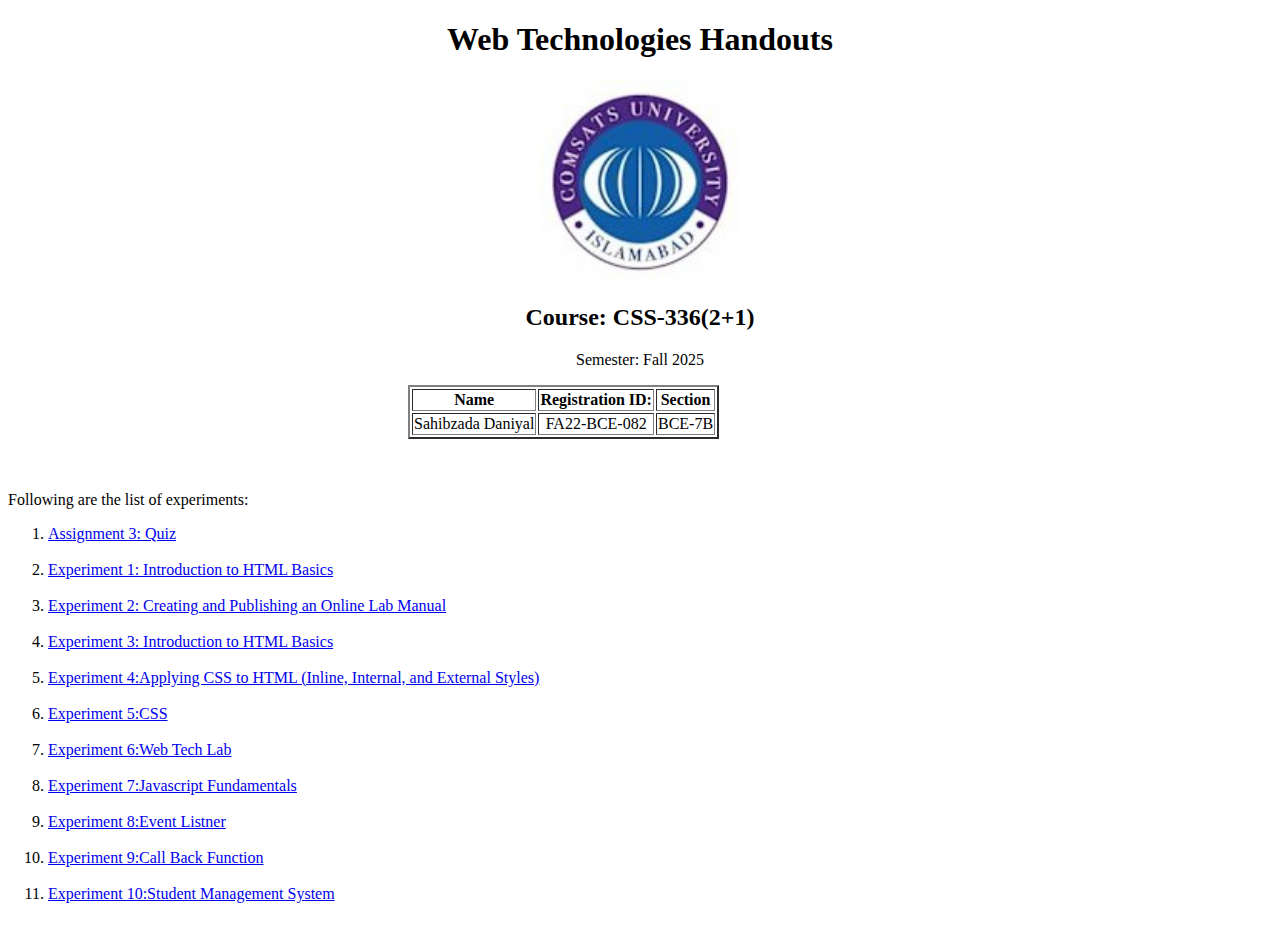
<file: index.html>
<!DOCTYPE html>
<html lang="en">
<head>
    <meta charset="UTF-8">
    <meta name="viewport" content="width=device-width, initial-scale=1.0">
    <title>Home</title>
    <style>
        h1{
            text-align: center;
        }
        div{
            text-align: center;
        }

        
    </style>
</head>
<body>
    <h1>Web Technologies Handouts</h1>
    <div>
        <img  src="comsatslogo.jpeg" alt="Comsats Logo" style="height: 200px;" >
    
    <h2>Course: CSS-336(2+1)</h2>
    <p>Semester: Fall 2025</p>
    <table  style="margin-left: 400PX;" border="2">
        <tr>
            <th>Name</th>
            <th>Registration ID:</th>
            <th>Section</th>
        </tr>
        <tr>
            <td>Sahibzada Daniyal </td>
            <td>FA22-BCE-082</td>
            <td>BCE-7B</td>
        </tr>
    </table>
    </div>
    <br>
    <br>
    <p>Following are the list of experiments:</p>
    <ol>
          <li><a href="./Assignment1.html">Assignment 3: Quiz</a></li><br>
        <li><a href="./LAB1.html">Experiment 1: Introduction to HTML Basics</a></li><br>
        <li><a href="./Lab2.html">Experiment 2: Creating and Publishing an Online Lab Manual</a></li><br>
        <li><a href="./lab3.html">Experiment 3: Introduction to HTML Basics</a></li><br>
        <li><a href="./lab4.html">Experiment 4:Applying CSS to HTML
 (Inline, Internal, and External Styles)</a></li><br>
            <li><a href="./lab5.html">Experiment 5:CSS</a></li><br>
         <li><a href="./lab6.html">Experiment 6:Web Tech Lab</a></li><br>
              <li><a href="./lab7.html">Experiment 7:Javascript Fundamentals</a></li><br>
                   <li><a href="./lab8.html">Experiment 8:Event Listner</a></li><br>
                        <li><a href="./lab9.html">Experiment 9:Call Back Function</a></li><br>
                             <li><a href="./lab10.html">Experiment 10:Student Management System</a></li><br>
    </ol>

</body>

</html>
</file>
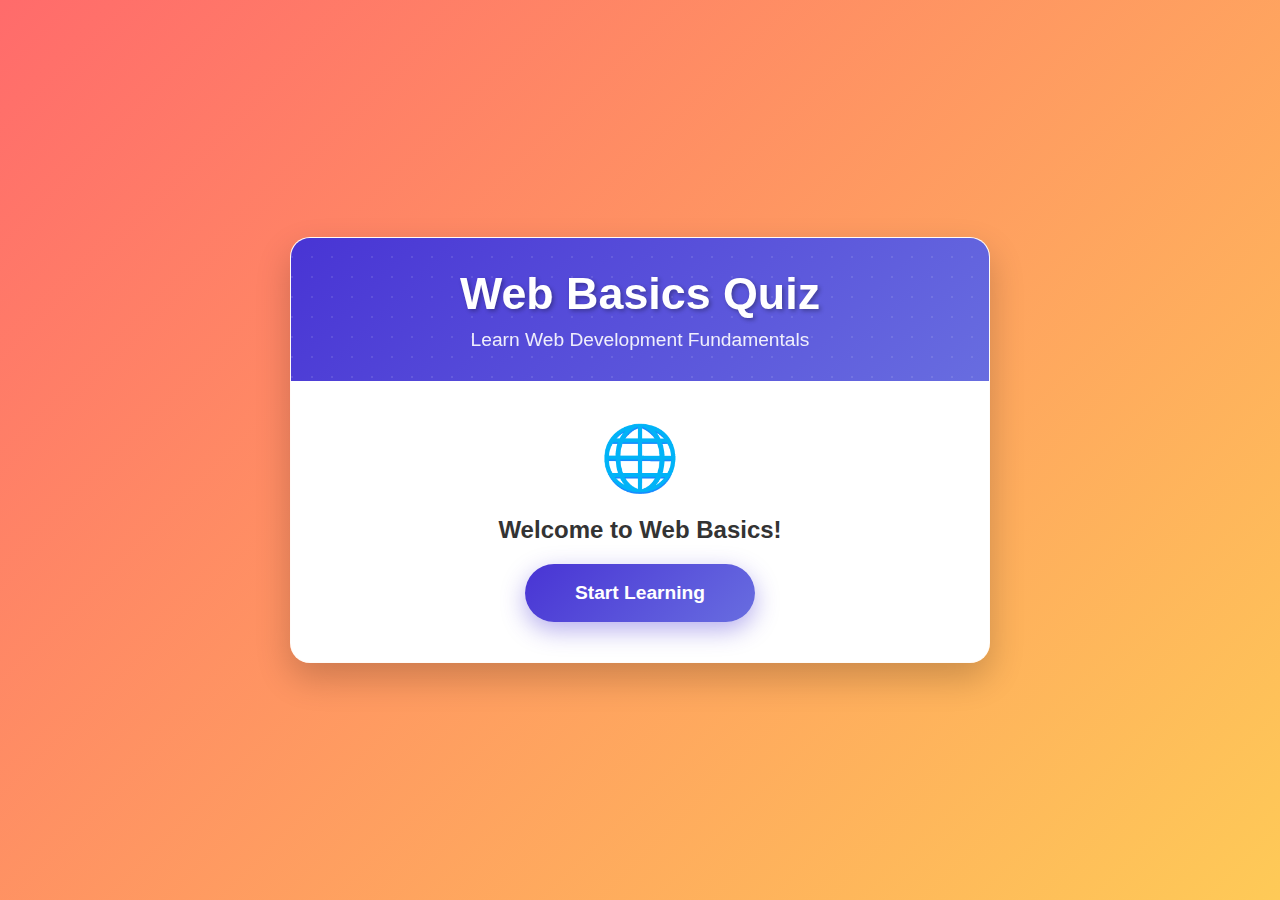
<file: Assignment1.html>
<!DOCTYPE html>
<html lang="en">
<head>
    <meta charset="UTF-8">
    <meta name="viewport" content="width=device-width, initial-scale=1.0">
    <title>Web Basics Quiz</title>
    <style>
        /* Base Styles */
        * {
            margin: 0;
            padding: 0;
            box-sizing: border-box;
            font-family: 'Arial', sans-serif;
        }

        body {
            background: linear-gradient(135deg, #ff6b6b 0%, #feca57 100%);
            color: #333;
            min-height: 100vh;
            display: flex;
            justify-content: center;
            align-items: center;
            padding: 20px;
        }

        .quiz-card {
            width: 100%;
            max-width: 700px;
            background: rgba(255, 255, 255, 0.95);
            border-radius: 20px;
            box-shadow: 0 15px 35px rgba(0, 0, 0, 0.2);
            overflow: hidden;
            backdrop-filter: blur(10px);
            border: 1px solid rgba(255, 255, 255, 0.3);
        }

        .quiz-header {
            background: linear-gradient(135deg, #4834d4 0%, #686de0 100%);
            color: white;
            padding: 30px;
            text-align: center;
            position: relative;
            overflow: hidden;
        }

        .quiz-header::before {
            content: '';
            position: absolute;
            top: -50%;
            left: -50%;
            width: 200%;
            height: 200%;
            background: radial-gradient(circle, rgba(255,255,255,0.1) 1px, transparent 1px);
            background-size: 20px 20px;
            animation: float 20s infinite linear;
        }

        @keyframes float {
            0% { transform: translate(0, 0) rotate(0deg); }
            100% { transform: translate(-20px, -20px) rotate(360deg); }
        }

        .quiz-title {
            font-size: 2.8rem;
            font-weight: bold;
            margin-bottom: 10px;
            text-shadow: 2px 2px 4px rgba(0,0,0,0.3);
            position: relative;
        }

        .quiz-subtitle {
            font-size: 1.2rem;
            opacity: 0.9;
            position: relative;
        }

        /* Screen Styles */
        .screen {
            display: none;
            padding: 40px;
            flex-direction: column;
            align-items: center;
            text-align: center;
        }

        .active {
            display: flex;
        }

        /* Welcome Screen */
        #welcome-screen {
            background: white;
        }

        .welcome-content {
            max-width: 500px;
        }

        .welcome-icon {
            font-size: 4rem;
            margin-bottom: 20px;
            color: #4834d4;
        }

        .welcome-text {
            font-size: 1.3rem;
            color: #666;
            margin-bottom: 30px;
            line-height: 1.6;
        }

        .feature-list {
            text-align: left;
            margin: 25px 0;
            background: #f8f9fa;
            padding: 20px;
            border-radius: 10px;
            border-left: 4px solid #4834d4;
        }

        .feature-list li {
            margin: 10px 0;
            padding-left: 10px;
        }

        /* Quiz Screen */
        #quiz-screen {
            background: white;
        }

        .quiz-progress {
            width: 100%;
            background: #e9ecef;
            height: 8px;
            border-radius: 4px;
            margin-bottom: 30px;
            overflow: hidden;
        }

        .progress-bar {
            height: 100%;
            background: linear-gradient(90deg, #4834d4, #686de0);
            border-radius: 4px;
            transition: width 0.3s ease;
        }

        .quiz-info {
            display: flex;
            justify-content: space-between;
            width: 100%;
            margin-bottom: 25px;
            font-weight: bold;
        }

        .question-count {
            color: #4834d4;
            font-size: 1.1rem;
        }

        .score-display {
            color: #e74c3c;
            font-size: 1.1rem;
        }

        .question-card {
            background: #f8f9fa;
            padding: 30px;
            border-radius: 15px;
            border: 2px solid #e9ecef;
            width: 100%;
            margin-bottom: 25px;
        }

        .question-text {
            font-size: 1.4rem;
            color: #2c3e50;
            margin-bottom: 25px;
            font-weight: 600;
        }

        .options-grid {
            display: grid;
            grid-template-columns: 1fr 1fr;
            gap: 15px;
            width: 100%;
        }

        .option {
            padding: 20px;
            background: white;
            border: 2px solid #e9ecef;
            border-radius: 12px;
            cursor: pointer;
            transition: all 0.3s ease;
            text-align: center;
            font-weight: 500;
            font-size: 1.1rem;
        }

        .option:hover {
            border-color: #4834d4;
            transform: translateY(-2px);
            box-shadow: 0 5px 15px rgba(72, 52, 212, 0.2);
        }

        .option.selected {
            background: #4834d4;
            color: white;
            border-color: #4834d4;
            transform: translateY(-2px);
        }

        .option.correct {
            background: #27ae60;
            color: white;
            border-color: #27ae60;
        }

        .option.wrong {
            background: #e74c3c;
            color: white;
            border-color: #e74c3c;
        }

        .feedback {
            margin-top: 20px;
            font-weight: bold;
            min-height: 30px;
            font-size: 1.1rem;
            padding: 15px;
            border-radius: 10px;
            width: 100%;
        }

        .correct-feedback {
            background: #d5f4e6;
            color: #27ae60;
            border: 2px solid #27ae60;
        }

        .wrong-feedback {
            background: #fdeaea;
            color: #e74c3c;
            border: 2px solid #e74c3c;
        }

        .next-btn {
            margin-top: 25px;
            padding: 15px 40px;
            background: linear-gradient(135deg, #4834d4, #686de0);
            color: white;
            border: none;
            border-radius: 50px;
            font-size: 1.1rem;
            font-weight: bold;
            cursor: pointer;
            transition: all 0.3s ease;
            box-shadow: 0 5px 15px rgba(72, 52, 212, 0.4);
        }

        .next-btn:hover {
            transform: translateY(-3px);
            box-shadow: 0 8px 25px rgba(72, 52, 212, 0.6);
        }

        /* Result Screen */
        #result-screen {
            background: white;
        }

        .result-icon {
            font-size: 5rem;
            margin-bottom: 20px;
        }

        .result-title {
            color: #4834d4;
            margin-bottom: 20px;
            font-size: 2.5rem;
        }

        .final-score {
            font-size: 4rem;
            font-weight: bold;
            margin: 20px 0;
            background: linear-gradient(135deg, #4834d4, #686de0);
            -webkit-background-clip: text;
            -webkit-text-fill-color: transparent;
            background-clip: text;
        }

        .message {
            font-size: 1.4rem;
            margin-bottom: 30px;
            color: #666;
            max-width: 500px;
            line-height: 1.6;
        }

        .restart-btn {
            padding: 15px 40px;
            background: linear-gradient(135deg, #4834d4, #686de0);
            color: white;
            border: none;
            border-radius: 50px;
            font-size: 1.1rem;
            font-weight: bold;
            cursor: pointer;
            transition: all 0.3s ease;
            box-shadow: 0 5px 15px rgba(72, 52, 212, 0.4);
        }

        .restart-btn:hover {
            transform: translateY(-3px);
            box-shadow: 0 8px 25px rgba(72, 52, 212, 0.6);
        }

        /* Button Styles */
        .btn {
            padding: 18px 50px;
            background: linear-gradient(135deg, #4834d4, #686de0);
            color: white;
            border: none;
            border-radius: 50px;
            font-size: 1.2rem;
            font-weight: bold;
            cursor: pointer;
            transition: all 0.3s ease;
            box-shadow: 0 8px 25px rgba(72, 52, 212, 0.4);
            margin-top: 20px;
        }

        .btn:hover {
            transform: translateY(-3px);
            box-shadow: 0 12px 30px rgba(72, 52, 212, 0.6);
        }

        /* Responsive Design */
        @media (max-width: 768px) {
            .quiz-card {
                border-radius: 15px;
            }
            
            .quiz-title {
                font-size: 2.2rem;
            }
            
            .options-grid {
                grid-template-columns: 1fr;
            }
            
            .question-text {
                font-size: 1.2rem;
            }
            
            .final-score {
                font-size: 3rem;
            }
        }

        @media (max-width: 480px) {
            body {
                padding: 10px;
            }
            
            .screen {
                padding: 25px;
            }
            
            .quiz-title {
                font-size: 1.8rem;
            }
            
            .question-text {
                font-size: 1.1rem;
            }
            
            .option {
                padding: 15px;
                font-size: 1rem;
            }
            
            .btn, .next-btn, .restart-btn {
                width: 100%;
                padding: 15px 30px;
            }
        }
    </style>
</head>
<body>
    <div class="quiz-card">
        <!-- Header -->
        <div class="quiz-header">
            <h1 class="quiz-title">Web Basics Quiz</h1>
            <p class="quiz-subtitle">Learn Web Development Fundamentals</p>
        </div>

        <!-- Welcome Screen -->
        <div id="welcome-screen" class="screen active">
            <div class="welcome-content">
                <div class="welcome-icon">🌐</div>
                <h2>Welcome to Web Basics!</h2>
              
                <button id="start-btn" class="btn">Start Learning</button>
            </div>
        </div>

        <!-- Quiz Screen -->
        <div id="quiz-screen" class="screen">
            <div class="quiz-progress">
                <div class="progress-bar" id="progress-bar"></div>
            </div>
            
            <div class="quiz-info">
                <div class="question-count">Question: <span id="current-question">1</span>/5</div>
                <div class="score-display">Score: <span id="current-score">0</span></div>
            </div>
            
            <div class="question-card">
                <h2 class="question-text" id="question-text">Question text goes here</h2>
                <div class="options-grid" id="options-container">
                    <!-- Options will be inserted here by JavaScript -->
                </div>
            </div>
            
            <div class="feedback" id="feedback"></div>
            <button id="next-btn" class="next-btn">Continue</button>
        </div>

        <!-- Result Screen -->
        <div id="result-screen" class="screen">
            <div class="result-icon" id="result-icon">🎉</div>
            <h2 class="result-title">Quiz Completed!</h2>
            <div class="final-score" id="final-score">0/5</div>
            <div class="message" id="result-message">Great Job!</div>
            <button id="restart-btn" class="restart-btn">Try Again</button>
        </div>
    </div>

    <script>
        // Easy Web Development Questions
        const quizQuestions = [
            {
                question: "Which tag is used to create a heading in HTML?",
                options: ["<heading>", "<h1>", "<head>", "<header>"],
                correctAnswer: 1
            },
            {
                question: "Which property is used to change text color in CSS?",
                options: ["text-color", "font-color", "color", "text-style"],
                correctAnswer: 2
            },
            {
                question: "Which language adds interactivity to websites?",
                options: ["HTML", "CSS", "JavaScript", "Python"],
                correctAnswer: 2
            },
            {
                question: "HTML is used for styling web pages.",
                options: ["True", "False"],
                correctAnswer: 1
            },
            {
                question: "Which tag creates a paragraph in HTML?",
                options: ["<para>", "<p>", "<paragraph>", "<text>"],
                correctAnswer: 1
            }
        ];

        // DOM Elements
        const welcomeScreen = document.getElementById('welcome-screen');
        const quizScreen = document.getElementById('quiz-screen');
        const resultScreen = document.getElementById('result-screen');
        const startBtn = document.getElementById('start-btn');
        const nextBtn = document.getElementById('next-btn');
        const restartBtn = document.getElementById('restart-btn');
        const questionText = document.getElementById('question-text');
        const optionsContainer = document.getElementById('options-container');
        const currentQuestionElement = document.getElementById('current-question');
        const currentScoreElement = document.getElementById('current-score');
        const finalScoreElement = document.getElementById('final-score');
        const resultMessageElement = document.getElementById('result-message');
        const feedbackElement = document.getElementById('feedback');
        const progressBar = document.getElementById('progress-bar');
        const resultIcon = document.getElementById('result-icon');

        // Quiz state variables
        let currentQuestionIndex = 0;
        let score = 0;
        let selectedOption = null;
        let answerSubmitted = false;

        // Initialize the quiz
        function initQuiz() {
            currentQuestionIndex = 0;
            score = 0;
            showScreen(welcomeScreen);
            updateScoreDisplay();
            updateProgressBar();
        }

        // Show a specific screen
        function showScreen(screen) {
            document.querySelectorAll('.screen').forEach(s => s.classList.remove('active'));
            screen.classList.add('active');
        }

        // Start the quiz
        function startQuiz() {
            showScreen(quizScreen);
            loadQuestion();
        }

        // Load the current question
        function loadQuestion() {
            const question = quizQuestions[currentQuestionIndex];
            questionText.textContent = question.question;
            optionsContainer.innerHTML = '';
            currentQuestionElement.textContent = currentQuestionIndex + 1;
            
            // Create option elements
            question.options.forEach((option, index) => {
                const optionElement = document.createElement('div');
                optionElement.classList.add('option');
                optionElement.textContent = option;
                optionElement.dataset.index = index;
                optionElement.addEventListener('click', () => selectOption(optionElement));
                optionsContainer.appendChild(optionElement);
            });
            
            // Reset state for new question
            selectedOption = null;
            answerSubmitted = false;
            nextBtn.style.display = 'none';
            feedbackElement.textContent = '';
            feedbackElement.className = 'feedback';
            updateProgressBar();
        }

        // Update progress bar
        function updateProgressBar() {
            const progress = ((currentQuestionIndex) / quizQuestions.length) * 100;
            progressBar.style.width = `${progress}%`;
        }

        // Handle option selection
        function selectOption(optionElement) {
            if (answerSubmitted) return;
            
            // Remove selected class from all options
            document.querySelectorAll('.option').forEach(opt => {
                opt.classList.remove('selected');
            });
            
            // Add selected class to clicked option
            optionElement.classList.add('selected');
            selectedOption = parseInt(optionElement.dataset.index);
            
            // Submit answer automatically
            submitAnswer();
        }

        // Submit the answer
        function submitAnswer() {
            if (selectedOption === null || answerSubmitted) return;
            
            answerSubmitted = true;
            const question = quizQuestions[currentQuestionIndex];
            const options = document.querySelectorAll('.option');
            
            // Disable all options
            options.forEach(opt => {
                opt.style.pointerEvents = 'none';
            });
            
            // Check if answer is correct
            if (selectedOption === question.correctAnswer) {
                options[selectedOption].classList.add('correct');
                feedbackElement.textContent = '🎉 Correct! Well done!';
                feedbackElement.classList.add('correct-feedback');
                score++;
                updateScoreDisplay();
            } else {
                options[selectedOption].classList.add('wrong');
                options[question.correctAnswer].classList.add('correct');
                feedbackElement.textContent = `❌ Not quite! The right answer is: ${question.options[question.correctAnswer]}`;
                feedbackElement.classList.add('wrong-feedback');
            }
            
            // Show next button
            nextBtn.style.display = 'block';
        }

        // Move to the next question
        function nextQuestion() {
            currentQuestionIndex++;
            
            if (currentQuestionIndex < quizQuestions.length) {
                loadQuestion();
            } else {
                showResults();
            }
        }

        // Update the score display
        function updateScoreDisplay() {
            currentScoreElement.textContent = score;
        }

        // Show the results screen
        function showResults() {
            showScreen(resultScreen);
            finalScoreElement.textContent = `${score}/${quizQuestions.length}`;
            
            // Set result message and icon based on score
            if (score === quizQuestions.length) {
                resultMessageElement.textContent = "Perfect! You're a web development star! 🌟";
                resultIcon.textContent = "🏆";
            } else if (score >= 4) {
                resultMessageElement.textContent = "Excellent! You're learning fast! 💪";
                resultIcon.textContent = "⭐";
            } else if (score >= 3) {
                resultMessageElement.textContent = "Good job! Keep practicing! 📚";
                resultIcon.textContent = "👍";
            } else {
                resultMessageElement.textContent = "Good start! Every expert was once a beginner! 🌱";
                resultIcon.textContent = "💡";
            }
        }

        // Event Listeners
        startBtn.addEventListener('click', startQuiz);
        nextBtn.addEventListener('click', nextQuestion);
        restartBtn.addEventListener('click', initQuiz);

        // Initialize the quiz when the page loads
        window.addEventListener('DOMContentLoaded', initQuiz);
    </script>
</body>
</html>
</file>
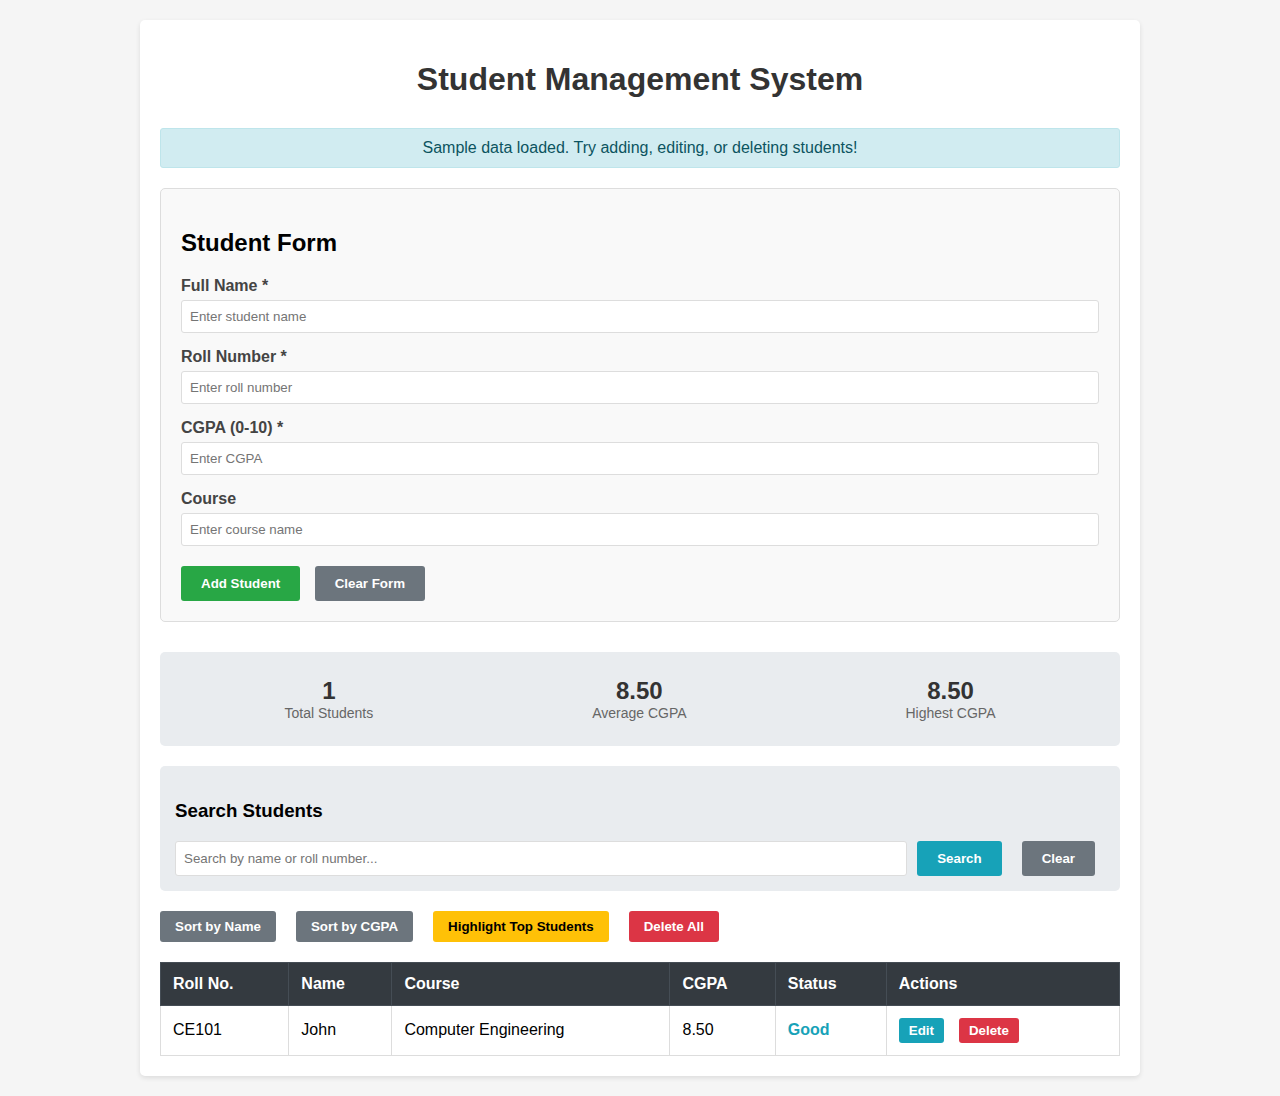
<file: lab10.html>
<!DOCTYPE html>
<html lang="en">
<head>
    <meta charset="UTF-8">
    <meta name="viewport" content="width=device-width, initial-scale=1.0">
    <title>Experiment 10: Student Management</title>
    <style>
        body {
            font-family: Arial, sans-serif;
            max-width: 1000px;
            margin: 0 auto;
            padding: 20px;
            background-color: #f5f5f5;
        }
        
        .container {
            background-color: white;
            padding: 20px;
            border-radius: 5px;
            box-shadow: 0 2px 5px rgba(0,0,0,0.1);
        }
        
        h1 {
            color: #333;
            text-align: center;
            margin-bottom: 30px;
        }
        
        .form-section {
            background-color: #f9f9f9;
            padding: 20px;
            border-radius: 5px;
            margin-bottom: 30px;
            border: 1px solid #ddd;
        }
        
        .form-group {
            margin-bottom: 15px;
        }
        
        label {
            display: block;
            margin-bottom: 5px;
            font-weight: bold;
            color: #444;
        }
        
        input {
            width: 100%;
            padding: 8px;
            border: 1px solid #ddd;
            border-radius: 3px;
            box-sizing: border-box;
        }
        
        .button-group {
            margin-top: 20px;
        }
        
        button {
            padding: 10px 20px;
            margin-right: 10px;
            border: none;
            border-radius: 3px;
            cursor: pointer;
            font-weight: bold;
        }
        
        .add-btn {
            background-color: #28a745;
            color: white;
        }
        
        .add-btn:hover {
            background-color: #218838;
        }
        
        .update-btn {
            background-color: #ffc107;
            color: black;
        }
        
        .update-btn:hover {
            background-color: #e0a800;
        }
        
        .cancel-btn {
            background-color: #6c757d;
            color: white;
        }
        
        .cancel-btn:hover {
            background-color: #5a6268;
        }
        
        .search-section {
            background-color: #e9ecef;
            padding: 15px;
            border-radius: 5px;
            margin-bottom: 20px;
        }
        
        .search-box {
            display: flex;
            gap: 10px;
        }
        
        .search-box input {
            flex: 1;
        }
        
        .search-btn {
            background-color: #17a2b8;
            color: white;
        }
        
        .stats {
            display: flex;
            justify-content: space-around;
            background-color: #e9ecef;
            padding: 15px;
            border-radius: 5px;
            margin-bottom: 20px;
            text-align: center;
        }
        
        .stat-item {
            padding: 10px;
        }
        
        .stat-value {
            font-size: 24px;
            font-weight: bold;
            color: #333;
        }
        
        .stat-label {
            font-size: 14px;
            color: #666;
        }
        
        .controls {
            display: flex;
            gap: 10px;
            margin-bottom: 20px;
            flex-wrap: wrap;
        }
        
        .control-btn {
            background-color: #6c757d;
            color: white;
            padding: 8px 15px;
        }
        
        .control-btn:hover {
            background-color: #5a6268;
        }
        
        .highlight-btn {
            background-color: #ffc107;
            color: black;
        }
        
        .delete-all-btn {
            background-color: #dc3545;
            color: white;
        }
        
        table {
            width: 100%;
            border-collapse: collapse;
            margin-top: 20px;
        }
        
        th {
            background-color: #343a40;
            color: white;
            padding: 12px;
            text-align: left;
            border: 1px solid #454d55;
        }
        
        td {
            padding: 12px;
            border: 1px solid #ddd;
        }
        
        tr:nth-child(even) {
            background-color: #f8f9fa;
        }
        
        tr:hover {
            background-color: #e9ecef;
        }
        
        .action-btns {
            display: flex;
            gap: 5px;
        }
        
        .edit-btn {
            background-color: #17a2b8;
            color: white;
            padding: 5px 10px;
            border-radius: 3px;
            border: none;
            cursor: pointer;
        }
        
        .delete-btn {
            background-color: #dc3545;
            color: white;
            padding: 5px 10px;
            border-radius: 3px;
            border: none;
            cursor: pointer;
        }
        
        .message {
            padding: 10px;
            margin-bottom: 20px;
            border-radius: 3px;
            text-align: center;
        }
        
        .success {
            background-color: #d4edda;
            color: #155724;
            border: 1px solid #c3e6cb;
        }
        
        .error {
            background-color: #f8d7da;
            color: #721c24;
            border: 1px solid #f5c6cb;
        }
        
        .info {
            background-color: #d1ecf1;
            color: #0c5460;
            border: 1px solid #bee5eb;
        }
        
        .top-student {
            background-color: #fff3cd !important;
        }
        
        .low-cgpa {
            background-color: #f8d7da !important;
        }
    </style>
</head>
<body>
    <div class="container">
        <h1>Student Management System</h1>
        
        <div id="message" class="message info">
            Welcome! Add your first student record.
        </div>
        
        <div class="form-section">
            <h2>Student Form</h2>
            <form id="studentForm">
                <input type="hidden" id="studentId">
                
                <div class="form-group">
                    <label for="name">Full Name *</label>
                    <input type="text" id="name" placeholder="Enter student name" required>
                </div>
                
                <div class="form-group">
                    <label for="rollNumber">Roll Number *</label>
                    <input type="text" id="rollNumber" placeholder="Enter roll number" required>
                </div>
                
                <div class="form-group">
                    <label for="cgpa">CGPA (0-10) *</label>
                    <input type="number" id="cgpa" min="0" max="10" step="0.1" placeholder="Enter CGPA" required>
                </div>
                
                <div class="form-group">
                    <label for="course">Course</label>
                    <input type="text" id="course" placeholder="Enter course name">
                </div>
                
                <div class="button-group">
                    <button type="submit" class="add-btn" id="submitBtn">Add Student</button>
                    <button type="button" class="update-btn" id="updateBtn" style="display:none;">Update Student</button>
                    <button type="button" class="cancel-btn" id="cancelBtn" style="display:none;">Cancel</button>
                    <button type="button" class="cancel-btn" onclick="clearForm()">Clear Form</button>
                </div>
            </form>
        </div>
        
        <div class="stats">
            <div class="stat-item">
                <div class="stat-value" id="totalStudents">0</div>
                <div class="stat-label">Total Students</div>
            </div>
            <div class="stat-item">
                <div class="stat-value" id="avgCGPA">0.0</div>
                <div class="stat-label">Average CGPA</div>
            </div>
            <div class="stat-item">
                <div class="stat-value" id="topCGPA">0.0</div>
                <div class="stat-label">Highest CGPA</div>
            </div>
        </div>
        
        <div class="search-section">
            <h3>Search Students</h3>
            <div class="search-box">
                <input type="text" id="searchInput" placeholder="Search by name or roll number...">
                <button class="search-btn" onclick="searchStudents()">Search</button>
                <button class="cancel-btn" onclick="clearSearch()">Clear</button>
            </div>
        </div>
        
        <div class="controls">
            <button class="control-btn" onclick="sortByName()">Sort by Name</button>
            <button class="control-btn" onclick="sortByCGPA()">Sort by CGPA</button>
            <button class="control-btn highlight-btn" onclick="highlightTop()">Highlight Top Students</button>
            <button class="control-btn delete-all-btn" onclick="deleteAll()">Delete All</button>
        </div>
        
        <table id="studentTable">
            <thead>
                <tr>
                    <th>Roll No.</th>
                    <th>Name</th>
                    <th>Course</th>
                    <th>CGPA</th>
                    <th>Status</th>
                    <th>Actions</th>
                </tr>
            </thead>
            <tbody id="tableBody">
                <!-- Student data will appear here -->
            </tbody>
        </table>
    </div>

    <script>
        // ============== CONSTRUCTOR FUNCTION ==============
        function Student(id, name, rollNumber, cgpa, course) {
            this.id = id;
            this.name = name;
            this.rollNumber = rollNumber;
            this.cgpa = parseFloat(cgpa);
            this.course = course;
            
            this.getStatus = function() {
                if (this.cgpa >= 9.0) return "Excellent";
                if (this.cgpa >= 7.0) return "Good";
                if (this.cgpa >= 5.0) return "Average";
                return "Needs Help";
            };
        }
        
        // ============== GLOBAL VARIABLES ==============
        let students = [];
        let nextId = 1;
        let isEditing = false;
        let currentDisplay = []; // Track what's currently displayed
        
        // ============== CORE FUNCTIONS ==============
        function addStudent(name, rollNumber, cgpa, course) {
            // Check if roll number already exists
            if (students.some(s => s.rollNumber === rollNumber)) {
                showMessage("Roll number already exists!", "error");
                return false;
            }
            
            const student = new Student(nextId, name, rollNumber, cgpa, course);
            students.push(student);
            nextId++;
            
            // Update the display with current students
            displayStudents(students);
            updateStats();
            showMessage(`Student "${name}" added successfully!`, "success");
            return true;
        }
        
        function deleteStudent(id) {
            const index = students.findIndex(s => s.id === id);
            if (index !== -1) {
                const name = students[index].name;
                students.splice(index, 1);
                // Update display with current students
                displayStudents(students);
                updateStats();
                showMessage(`Student "${name}" deleted!`, "success");
                return true;
            }
            return false;
        }
        
        function updateStudent(id, name, rollNumber, cgpa, course) {
            const student = students.find(s => s.id === id);
            if (student) {
                // Check if new roll number conflicts with other students
                const otherStudent = students.find(s => s.id !== id && s.rollNumber === rollNumber);
                if (otherStudent) {
                    showMessage(`Roll number "${rollNumber}" already exists for another student!`, "error");
                    return false;
                }
                
                student.name = name;
                student.rollNumber = rollNumber;
                student.cgpa = parseFloat(cgpa);
                student.course = course;
                
                // Update display with current students
                displayStudents(students);
                updateStats();
                showMessage(`Student "${name}" updated!`, "success");
                return true;
            }
            return false;
        }
        
        function displayStudents(studentList = students) {
            const tableBody = document.getElementById('tableBody');
            tableBody.innerHTML = '';
            
            // Save current display for highlighting
            currentDisplay = studentList;
            
            if (studentList.length === 0) {
                const row = document.createElement('tr');
                row.innerHTML = `<td colspan="6" style="text-align:center; padding:20px;">No students found. Add your first student!</td>`;
                tableBody.appendChild(row);
                return;
            }
            
            studentList.forEach(student => {
                const row = document.createElement('tr');
                let statusColor = '#6c757d';
                
                if (student.cgpa >= 9.0) statusColor = '#28a745';
                else if (student.cgpa >= 7.0) statusColor = '#17a2b8';
                else if (student.cgpa >= 5.0) statusColor = '#ffc107';
                else statusColor = '#dc3545';
                
                row.innerHTML = `
                    <td>${student.rollNumber}</td>
                    <td>${student.name}</td>
                    <td>${student.course || '-'}</td>
                    <td>${student.cgpa.toFixed(2)}</td>
                    <td><span style="color:${statusColor}; font-weight:bold">${student.getStatus()}</span></td>
                    <td>
                        <div class="action-btns">
                            <button class="edit-btn" onclick="editStudent(${student.id})">Edit</button>
                            <button class="delete-btn" onclick="confirmDelete(${student.id})">Delete</button>
                        </div>
                    </td>
                `;
                
                tableBody.appendChild(row);
            });
        }
        
        // ============== UTILITY FUNCTIONS ==============
        function updateStats() {
            document.getElementById('totalStudents').textContent = students.length;
            
            if (students.length > 0) {
                const totalCGPA = students.reduce((sum, s) => sum + s.cgpa, 0);
                const avgCGPA = totalCGPA / students.length;
                document.getElementById('avgCGPA').textContent = avgCGPA.toFixed(2);
                
                const maxCGPA = Math.max(...students.map(s => s.cgpa));
                document.getElementById('topCGPA').textContent = maxCGPA.toFixed(2);
            } else {
                document.getElementById('avgCGPA').textContent = '0.0';
                document.getElementById('topCGPA').textContent = '0.0';
            }
        }
        
        function showMessage(text, type) {
            const messageDiv = document.getElementById('message');
            messageDiv.textContent = text;
            messageDiv.className = 'message ' + type;
            
            setTimeout(() => {
                if (messageDiv.textContent === text) {
                    messageDiv.textContent = '';
                    messageDiv.className = 'message';
                }
            }, 3000);
        }
        
        function clearForm() {
            document.getElementById('studentForm').reset();
            document.getElementById('studentId').value = '';
            document.getElementById('submitBtn').style.display = 'inline-block';
            document.getElementById('updateBtn').style.display = 'none';
            document.getElementById('cancelBtn').style.display = 'none';
            isEditing = false;
        }
        
        function editStudent(id) {
            const student = students.find(s => s.id === id);
            if (student) {
                document.getElementById('studentId').value = student.id;
                document.getElementById('name').value = student.name;
                document.getElementById('rollNumber').value = student.rollNumber;
                document.getElementById('cgpa').value = student.cgpa;
                document.getElementById('course').value = student.course || '';
                
                document.getElementById('submitBtn').style.display = 'none';
                document.getElementById('updateBtn').style.display = 'inline-block';
                document.getElementById('cancelBtn').style.display = 'inline-block';
                isEditing = true;
                
                showMessage(`Editing student: ${student.name}`, "info");
            }
        }
        
        function confirmDelete(id) {
            const student = students.find(s => s.id === id);
            if (student && confirm(`Are you sure you want to delete "${student.name}"?`)) {
                deleteStudent(id);
            }
        }
        
        function searchStudents() {
            const query = document.getElementById('searchInput').value.toLowerCase();
            if (!query) {
                displayStudents(students);
                return;
            }
            
            const results = students.filter(s => 
                s.name.toLowerCase().includes(query) || 
                s.rollNumber.toLowerCase().includes(query)
            );
            
            displayStudents(results);
        }
        
        function clearSearch() {
            document.getElementById('searchInput').value = '';
            displayStudents(students);
        }
        
        function sortByName() {
            const sorted = [...students].sort((a, b) => a.name.localeCompare(b.name));
            displayStudents(sorted);
            showMessage("Sorted by student name", "info");
        }
        
        function sortByCGPA() {
            const sorted = [...students].sort((a, b) => b.cgpa - a.cgpa);
            displayStudents(sorted);
            showMessage("Sorted by CGPA (highest first)", "info");
        }
        
        function highlightTop() {
            if (students.length === 0) {
                showMessage("No students to highlight", "error");
                return;
            }
            
            const maxCGPA = Math.max(...students.map(s => s.cgpa));
            const rows = document.querySelectorAll('#tableBody tr');
            
            // Remove all highlights first
            rows.forEach(row => {
                row.classList.remove('top-student');
            });
            
            // Add highlight to top students in current display
            rows.forEach((row, index) => {
                if (currentDisplay[index] && currentDisplay[index].cgpa === maxCGPA) {
                    row.classList.add('top-student');
                }
            });
            
            showMessage(`Highlighted students with CGPA: ${maxCGPA.toFixed(2)}`, "success");
        }
        
        function deleteAll() {
            if (students.length === 0) {
                showMessage("No students to delete", "error");
                return;
            }
            
            if (confirm(`Delete all ${students.length} students?`)) {
                students = [];
                nextId = 1;
                displayStudents(students);
                updateStats();
                showMessage("All students deleted", "success");
            }
        }
        
        // ============== EVENT LISTENERS ==============
        document.getElementById('studentForm').addEventListener('submit', function(e) {
            e.preventDefault();
            
            const id = document.getElementById('studentId').value;
            const name = document.getElementById('name').value.trim();
            const rollNumber = document.getElementById('rollNumber').value.trim();
            const cgpa = document.getElementById('cgpa').value;
            const course = document.getElementById('course').value.trim();
            
            // Validate inputs
            if (!name || !rollNumber || !cgpa) {
                showMessage("Please fill all required fields!", "error");
                return;
            }
            
            const cgpaNum = parseFloat(cgpa);
            if (cgpaNum < 0 || cgpaNum > 10 || isNaN(cgpaNum)) {
                showMessage("CGPA must be a number between 0 and 10!", "error");
                return;
            }
            
            if (isEditing) {
                updateStudent(parseInt(id), name, rollNumber, cgpa, course);
            } else {
                addStudent(name, rollNumber, cgpa, course);
            }
            
            clearForm();
        });
        
        document.getElementById('updateBtn').addEventListener('click', function() {
            document.getElementById('studentForm').dispatchEvent(new Event('submit'));
        });
        
        document.getElementById('cancelBtn').addEventListener('click', clearForm);
        
        document.getElementById('searchInput').addEventListener('keyup', function(e) {
            if (e.key === 'Enter') {
                searchStudents();
            }
        });
        
        // Search as you type
        document.getElementById('searchInput').addEventListener('input', function() {
            const query = this.value;
            if (query.length >= 2 || query.length === 0) {
                searchStudents();
            }
        });
        
        // ============== INITIALIZATION ==============
        function addSampleData() {
            // Clear any existing data first
            students = [];
            nextId = 1;
            
            addStudent("John", "CE101", 8.5, "Computer Engineering");
  
            
            showMessage("Sample data loaded. Try adding, editing, or deleting students!", "info");
        }
        
        // Initialize on page load
        window.onload = function() {
            displayStudents(students);
            updateStats();
            addSampleData();
        };
    </script>
</body>
</html>
</file>
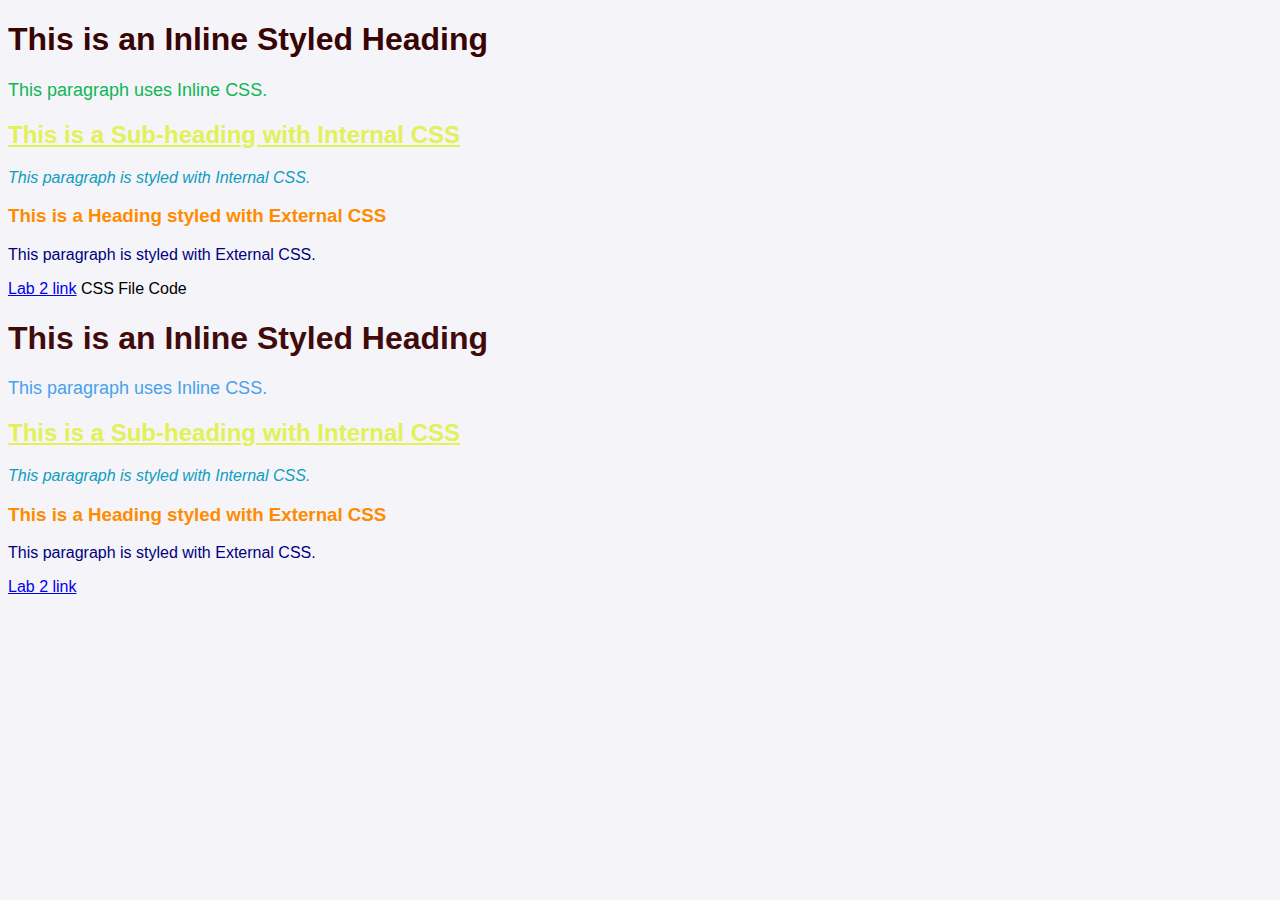
<file: lab4.html>
<!DOCTYPE html>
<html lang="en">
<head>
  <meta charset="UTF-8">
  <meta name="viewport" content="width=device-width, initial-scale=1.0">
  <title>Lab 4 - CSS Example</title>

  <!-- Internal CSS -->
  <style>
    h2 {
      color: rgb(255, 0, 0);
      text-decoration: underline;
    }
    p.internal {
      font-style: italic;
      color: rgb(35, 209, 209);
    }
  </style>

  <!-- External CSS -->
  <link rel="stylesheet" href="style.css">
</head>
<body>

  <!-- Inline CSS -->
  <h1 style="color: rgb(56, 4, 4); font-family: Arial;">This is an Inline Styled Heading</h1>
  <p style="color: rgb(15, 182, 85); font-size: 18px;">This paragraph uses Inline CSS.</p>

  <!-- Internal CSS -->
  <h2>This is a Sub-heading with Internal CSS</h2>
  <p class="internal">This paragraph is styled with Internal CSS.</p>

  <!-- External CSS -->
  <h3>This is a Heading styled with External CSS</h3>
  <p class="external">This paragraph is styled with External CSS.</p>
  <a href="LAB2.html"> Lab 2 link</a>

</body>
</html>



 CSS File Code 
<!DOCTYPE html>
<html lang="en">
<head>
  <meta charset="UTF-8">
  <meta name="viewport" content="width=device-width, initial-scale=1.0">
  <title>Lab 4 - CSS Example</title>

  <!-- Internal CSS -->
  <style>
    h2 {
      color: rgb(226, 241, 87);
      text-decoration: underline;
    }
    p.internal {
      font-style: italic;
      color: rgb(15, 157, 192);
    }
  </style>

  <!-- External CSS -->
  <link rel="stylesheet" href="style.css">
</head>
<body>

  <!-- Inline CSS -->
  <h1 style="color: rgb(66, 11, 11); font-family: Arial;">This is an Inline Styled Heading</h1>
  <p style="color: rgb(72, 161, 235); font-size: 18px;">This paragraph uses Inline CSS.</p>

  <!-- Internal CSS -->
  <h2>This is a Sub-heading with Internal CSS</h2>
  <p class="internal">This paragraph is styled with Internal CSS.</p>

  <!-- External CSS -->
  <h3>This is a Heading styled with External CSS</h3>
  <p class="external">This paragraph is styled with External CSS.</p>
  <a href="LAB2.html"> Lab 2 link</a>

</body>
</html>
</file>
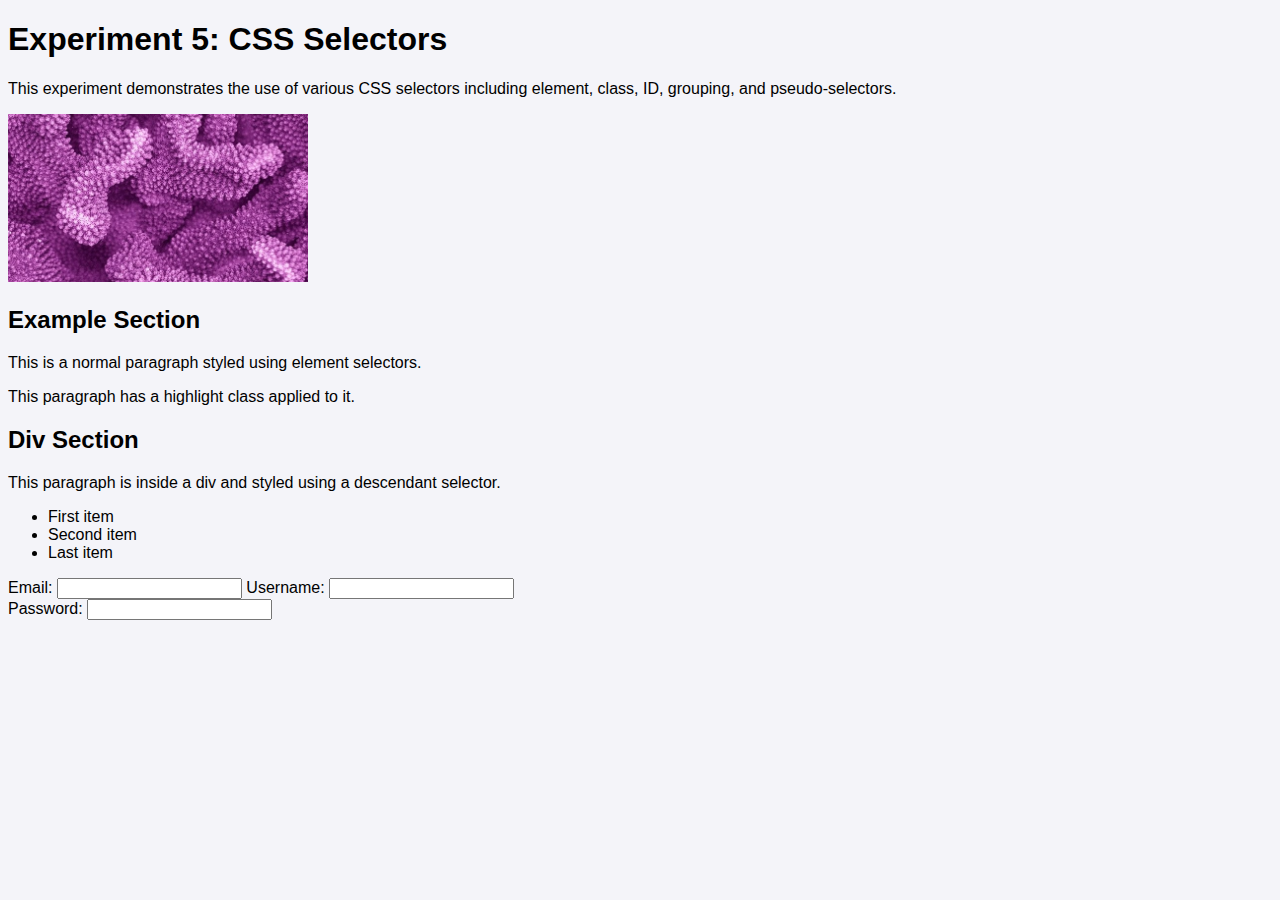
<file: lab5.html>
<!DOCTYPE html>
<html lang="en">
<head>
  <meta charset="UTF-8">
  <meta name="viewport" content="width=device-width, initial-scale=1.0">
  <title>Experiment 5: CSS Selectors</title>
  <link rel="stylesheet" href="style.css">
</head>
<body>

  <h1 id="main-title">Experiment 5: CSS Selectors</h1>
  <p>This experiment demonstrates the use of various CSS selectors including element, class, ID, grouping, and pseudo-selectors.</p>

  <img src="image.png" alt="CSS Image" width="300">

  <h2>Example Section</h2>
  <p>This is a normal paragraph styled using element selectors.</p>
  <p class="highlight">This paragraph has a highlight class applied to it.</p>

  <div>
    <h2>Div Section</h2>
    <p>This paragraph is inside a div and styled using a descendant selector.</p>
    <ul>
      <li>First item</li>
      <li>Second item</li>
      <li>Last item</li>
    </ul>
  </div>

  <form>
    <label>Email: <input type="email" name="email"></label>
    <label>Username: <input type="text" name="username"></label><br>
    <label>Password: <input type="password" name="password"></label><br>
  </form>

  

</body>
</html>
</file>
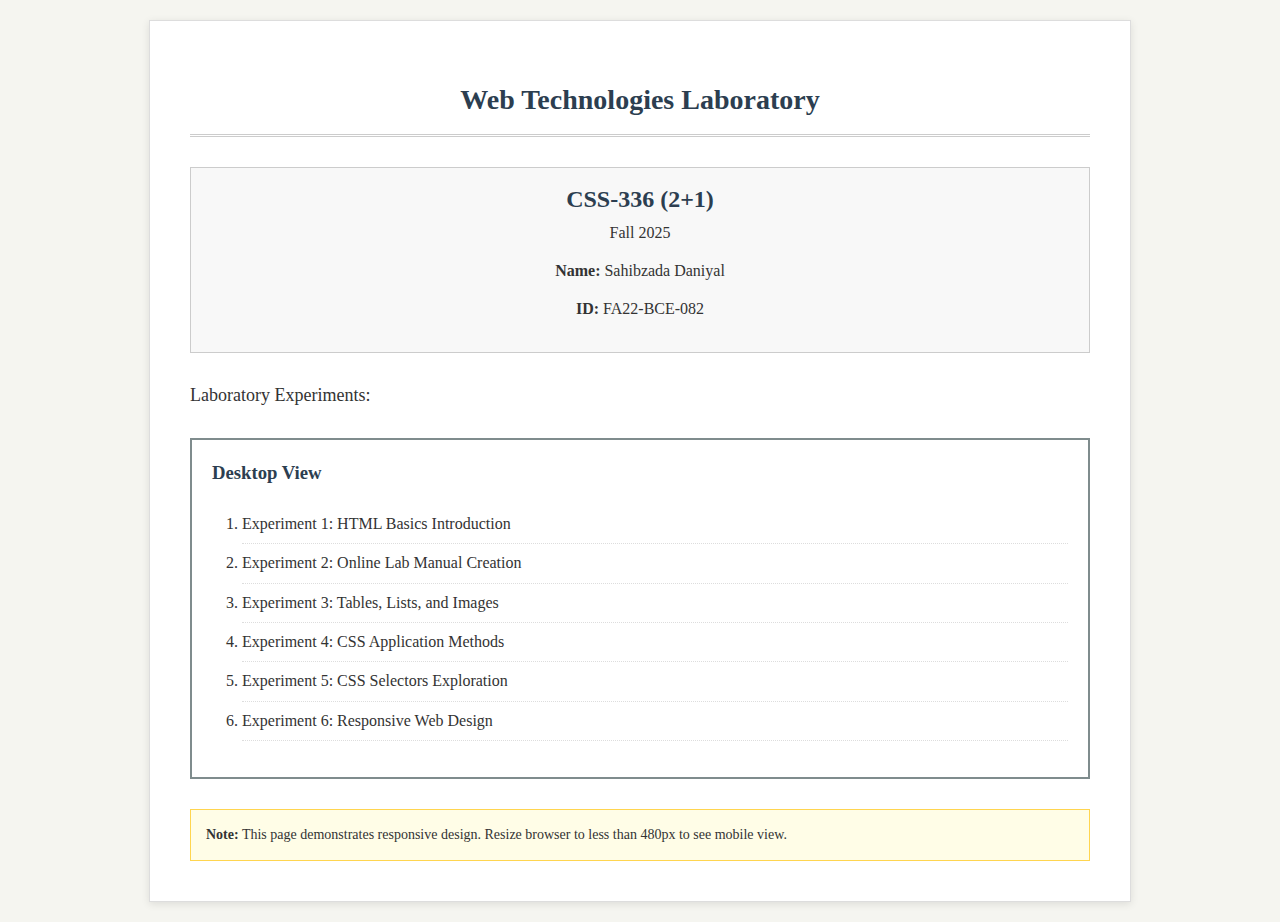
<file: lab6.html>
<!DOCTYPE html>
<html lang="en">
<head>
    <meta charset="UTF-8">
    <meta name="viewport" content="width=device-width, initial-scale=1.0">
    <title>Lab 6 - Responsive Design</title>
    <style>
        body {
            font-family: Georgia, 'Times New Roman', Times, serif;
            background: #f5f5f0;
            color: #333;
            margin: 0;
            padding: 20px;
            line-height: 1.4;
        }
        
        .paper {
            background: white;
            max-width: 900px;
            margin: 0 auto;
            padding: 40px;
            box-shadow: 0 2px 8px rgba(0,0,0,0.1);
            border: 1px solid #ddd;
        }
        
        h1 {
            text-align: center;
            color: #2c3e50;
            border-bottom: 3px double #ccc;
            padding-bottom: 15px;
            font-size: 28px;
            margin-bottom: 30px;
        }
        
        .info-box {
            background: #f8f8f8;
            border: 1px solid #ccc;
            padding: 15px;
            margin: 20px 0;
            text-align: center;
        }
        
        .desktop-view {
            background: #fff;
            border: 2px solid #7f8c8d;
            padding: 20px;
            margin: 30px 0;
        }
        
        .mobile-view {
            display: none;
            background: #fff;
            border: 2px solid #7f8c8d;
            padding: 20px;
            margin: 30px 0;
        }
        
        ul.desktop-list {
            list-style: decimal;
            padding-left: 30px;
        }
        
        ul.desktop-list li {
            padding: 8px 0;
            border-bottom: 1px dotted #ddd;
        }
        
        ul.mobile-list {
            list-style: none;
            padding: 0;
        }
        
        ul.mobile-list li {
            background: #ecf0f1;
            padding: 10px;
            margin: 5px 0;
            border-left: 4px solid #3498db;
        }
        
        .note {
            background: #fffde7;
            border: 1px solid #ffd54f;
            padding: 15px;
            margin-top: 20px;
            font-size: 14px;
        }
        
        @media (max-width: 480px) {
            body {
                background: #e8f4f8;
                padding: 10px;
            }
            
            .paper {
                padding: 20px;
                box-shadow: none;
                border: none;
            }
            
            .desktop-view {
                display: none;
            }
            
            .mobile-view {
                display: block;
            }
            
            h1 {
                font-size: 24px;
            }
        }
    </style>
</head>
<body>
    <div class="paper">
        <h1>Web Technologies Laboratory</h1>
        
        <div class="info-box">
            <h2 style="margin:0; color:#2c3e50;">CSS-336 (2+1)</h2>
            <p style="margin:5px 0;">Fall 2025</p>
            <p><strong>Name:</strong> Sahibzada Daniyal</p>
            <p><strong>ID:</strong> FA22-BCE-082</p>
        </div>
        
        <p style="font-size:18px; margin:30px 0 10px;">Laboratory Experiments:</p>
        
        <div class="desktop-view">
            <h3 style="color:#2c3e50; margin-top:0;">Desktop View</h3>
            <ul class="desktop-list">
                <li>Experiment 1: HTML Basics Introduction</li>
                <li>Experiment 2: Online Lab Manual Creation</li>
                <li>Experiment 3: Tables, Lists, and Images</li>
                <li>Experiment 4: CSS Application Methods</li>
                <li>Experiment 5: CSS Selectors Exploration</li>
                <li>Experiment 6: Responsive Web Design</li>
            </ul>
        </div>
        
        <div class="mobile-view">
            <h3 style="color:#2c3e50; margin-top:0;">Mobile View</h3>
            <ul class="mobile-list">
                <li>Lab Task 1</li>
                <li>Lab Task 2</li>
                <li>Lab Task 3</li>
                <li>Lab Task 4</li>
                <li>Lab Task 5</li>
                <li>Lab Task 6</li>
            </ul>
        </div>
        
        <div class="note">
            <strong>Note:</strong> This page demonstrates responsive design. Resize browser to less than 480px to see mobile view.
        </div>
    </div>
</body>
</html>
</file>
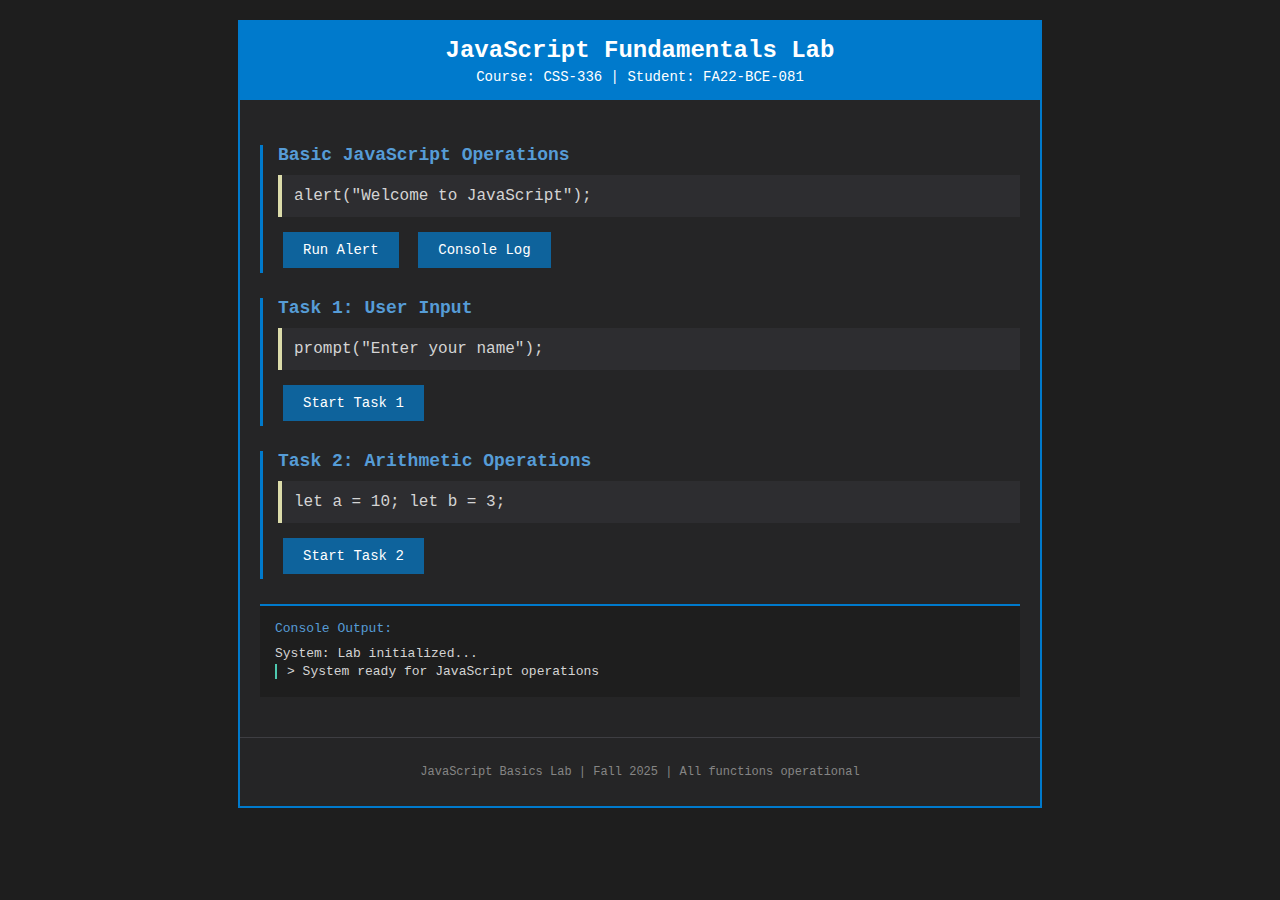
<file: lab7.html>
<!DOCTYPE html>
<html lang="en">
<head>
    <meta charset="UTF-8">
    <meta name="viewport" content="width=device-width, initial-scale=1.0">
    <title>Lab 7 - JavaScript Basics</title>
    <style>
        body {
            font-family: 'Courier New', monospace;
            background: #1e1e1e;
            color: #d4d4d4;
            margin: 0;
            padding: 20px;
        }
        
        .terminal {
            max-width: 800px;
            margin: 0 auto;
            background: #252526;
            border: 2px solid #007acc;
            padding: 0;
        }
        
        .header {
            background: #007acc;
            color: white;
            padding: 15px;
            text-align: center;
        }
        
        .content {
            padding: 20px;
        }
        
        .section {
            margin: 25px 0;
            border-left: 3px solid #007acc;
            padding-left: 15px;
        }
        
        .section h3 {
            color: #569cd6;
            margin: 0 0 10px 0;
            font-size: 18px;
        }
        
        .command {
            background: #2d2d30;
            padding: 12px;
            margin: 10px 0;
            border-left: 4px solid #dcdcaa;
        }
        
        .btn {
            background: #0e639c;
            color: white;
            border: none;
            padding: 10px 20px;
            margin: 5px;
            cursor: pointer;
            font-family: 'Courier New', monospace;
            font-size: 14px;
        }
        
        .btn:hover {
            background: #1177bb;
        }
        
        .output {
            background: #2d2d30;
            padding: 15px;
            margin: 15px 0;
            border: 1px solid #3e3e42;
            display: none;
        }
        
        .prompt {
            color: #4ec9b0;
        }
        
        .result {
            color: #dcdcaa;
        }
        
        .log {
            background: #1e1e1e;
            padding: 15px;
            margin-top: 20px;
            border-top: 2px solid #007acc;
            max-height: 200px;
            overflow-y: auto;
            font-size: 13px;
        }
        
        .log-line {
            margin: 3px 0;
            padding-left: 10px;
            border-left: 2px solid #4ec9b0;
        }
        
        footer {
            text-align: center;
            padding: 15px;
            color: #858585;
            font-size: 12px;
            border-top: 1px solid #3e3e42;
            margin-top: 20px;
        }
    </style>
</head>
<body>
    <div class="terminal">
        <div class="header">
            <h2 style="margin:0;">JavaScript Fundamentals Lab</h2>
            <p style="margin:5px 0 0; font-size:14px;">Course: CSS-336 | Student: FA22-BCE-081</p>
        </div>
        
        <div class="content">
            <div class="section">
                <h3>Basic JavaScript Operations</h3>
                <div class="command">alert("Welcome to JavaScript");</div>
                <button class="btn" onclick="alert('Welcome to JavaScript!')">Run Alert</button>
                <button class="btn" onclick="consoleLog('Test message logged')">Console Log</button>
            </div>
            
            <div class="section">
                <h3>Task 1: User Input</h3>
                <div class="command">prompt("Enter your name");</div>
                <button class="btn" onclick="getUserInfo()">Start Task 1</button>
                <div id="task1Output" class="output">
                    <span class="prompt">User Information:</span><br>
                    <span class="result" id="userResult"></span>
                </div>
            </div>
            
            <div class="section">
                <h3>Task 2: Arithmetic Operations</h3>
                <div class="command">let a = 10; let b = 3;</div>
                <button class="btn" onclick="doCalculations()">Start Task 2</button>
                <div id="task2Output" class="output">
                    <span class="prompt">Calculation Results:</span><br>
                    <span class="result" id="calcResult"></span>
                </div>
            </div>
            
            <div class="log">
                <div style="color:#569cd6; margin-bottom:10px;">Console Output:</div>
                <div id="consoleLog">System: Lab initialized...</div>
            </div>
        </div>
        
        <footer>
            <p>JavaScript Basics Lab | Fall 2025 | All functions operational</p>
        </footer>
    </div>

    <script>
        function consoleLog(message) {
            const logDiv = document.getElementById('consoleLog');
            logDiv.innerHTML += `<div class="log-line">> ${message}</div>`;
            console.log(message);
        }
        
        function getUserInfo() {
            const name = prompt("Enter your full name:");
            if (!name) return;
            
            const id = prompt("Enter registration ID:");
            if (!id) return;
            
            alert(`Name: ${name}\nID: ${id}`);
            
            document.getElementById('userResult').innerHTML = 
                `Name: ${name}<br>ID: ${id}`;
            document.getElementById('task1Output').style.display = 'block';
            
            consoleLog(`User input - Name: ${name}, Type: ${typeof name}`);
            consoleLog(`User input - ID: ${id}, Type: ${typeof id}`);
        }
        
        function doCalculations() {
            const num1 = parseFloat(prompt("Enter first number:", "15"));
            const num2 = parseFloat(prompt("Enter second number:", "4"));
            
            if (isNaN(num1) || isNaN(num2)) {
                alert("Invalid numbers entered!");
                return;
            }
            
            const sum = num1 + num2;
            const diff = num1 - num2;
            const product = num1 * num2;
            const quotient = (num1 / num2).toFixed(2);
            const isGreater = num1 > num2;
            
            const results = `
                Numbers: ${num1}, ${num2}<br>
                Sum: ${num1} + ${num2} = ${sum}<br>
                Difference: ${num1} - ${num2} = ${diff}<br>
                Product: ${num1} × ${num2} = ${product}<br>
                Quotient: ${num1} ÷ ${num2} = ${quotient}<br>
                ${num1} > ${num2} = ${isGreater}
            `;
            
            alert("Results:\n" + results.replace(/<br>/g, '\n'));
            
            document.getElementById('calcResult').innerHTML = results;
            document.getElementById('task2Output').style.display = 'block';
            
            consoleLog(`Calculation: ${num1} + ${num2} = ${sum}`);
            consoleLog(`Comparison: ${num1} > ${num2} = ${isGreater}`);
        }
        
        consoleLog("System ready for JavaScript operations");
    </script>
</body>
</html>
</file>
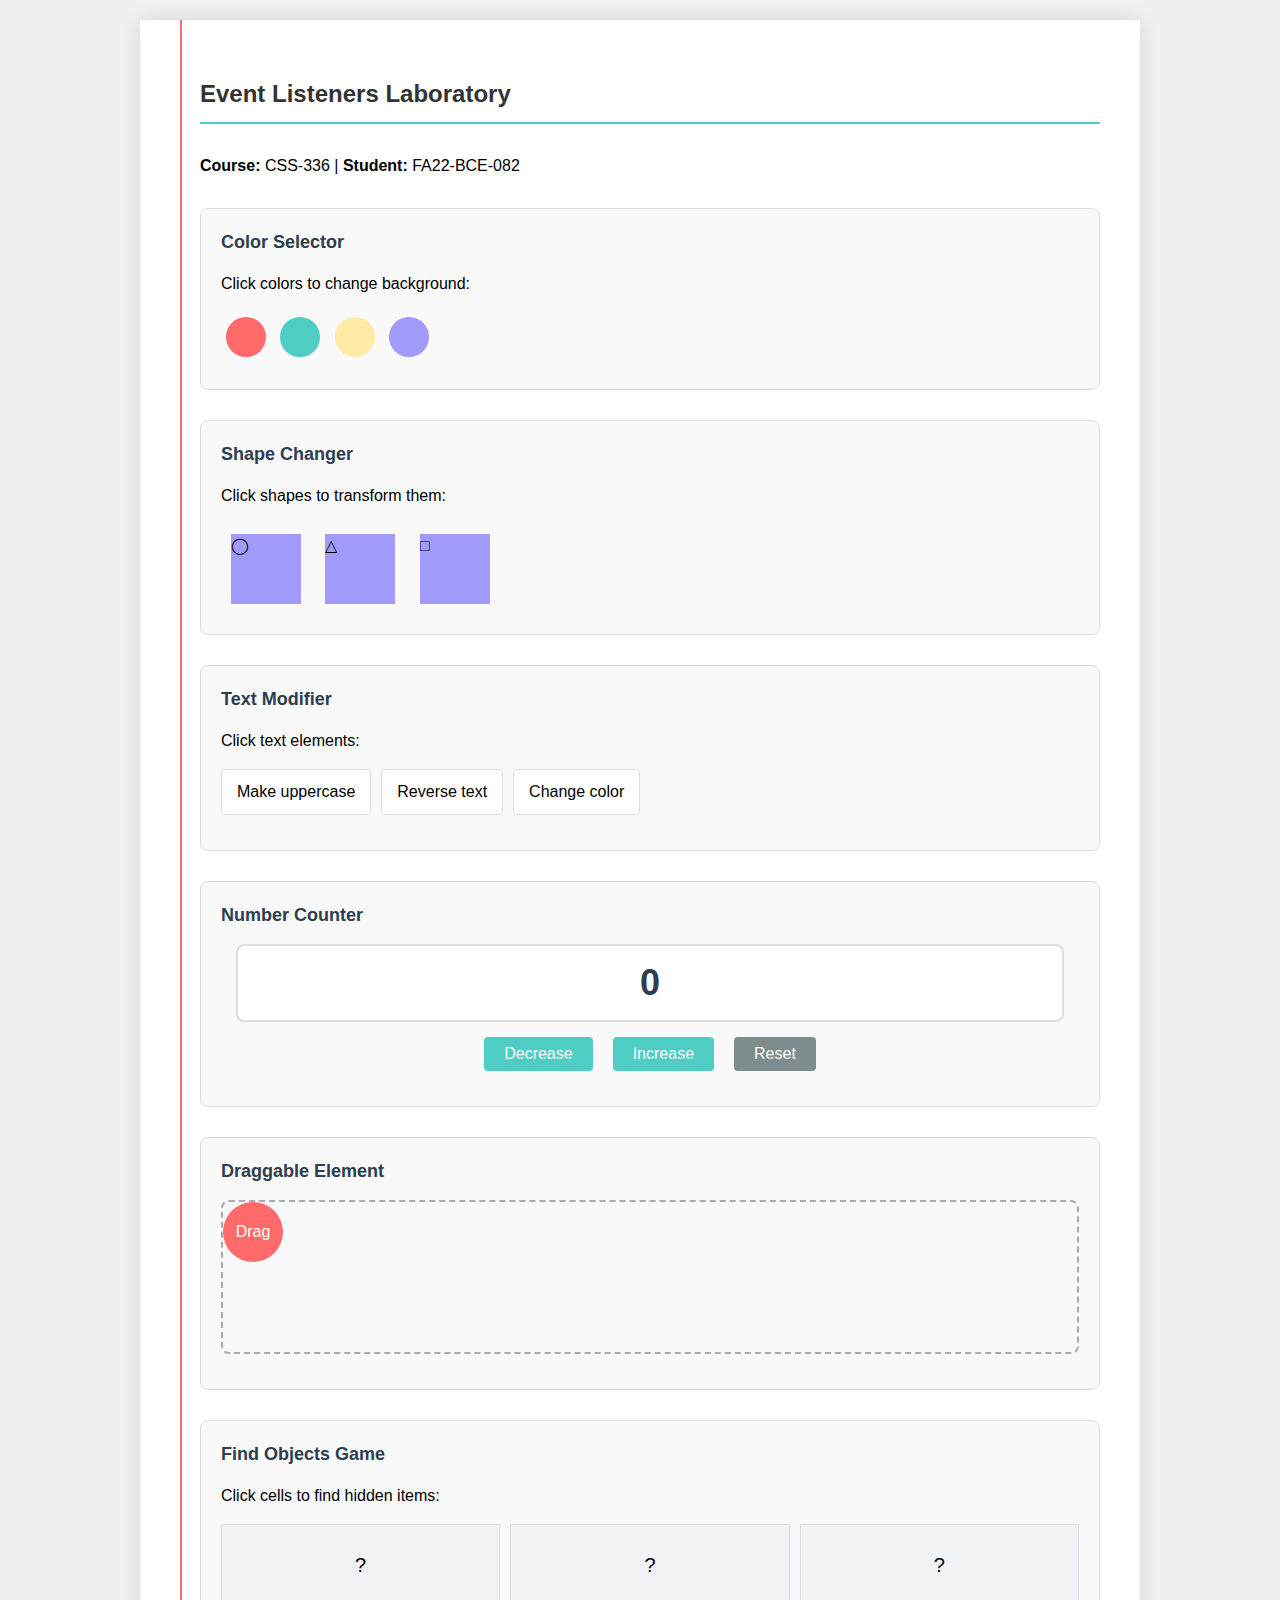
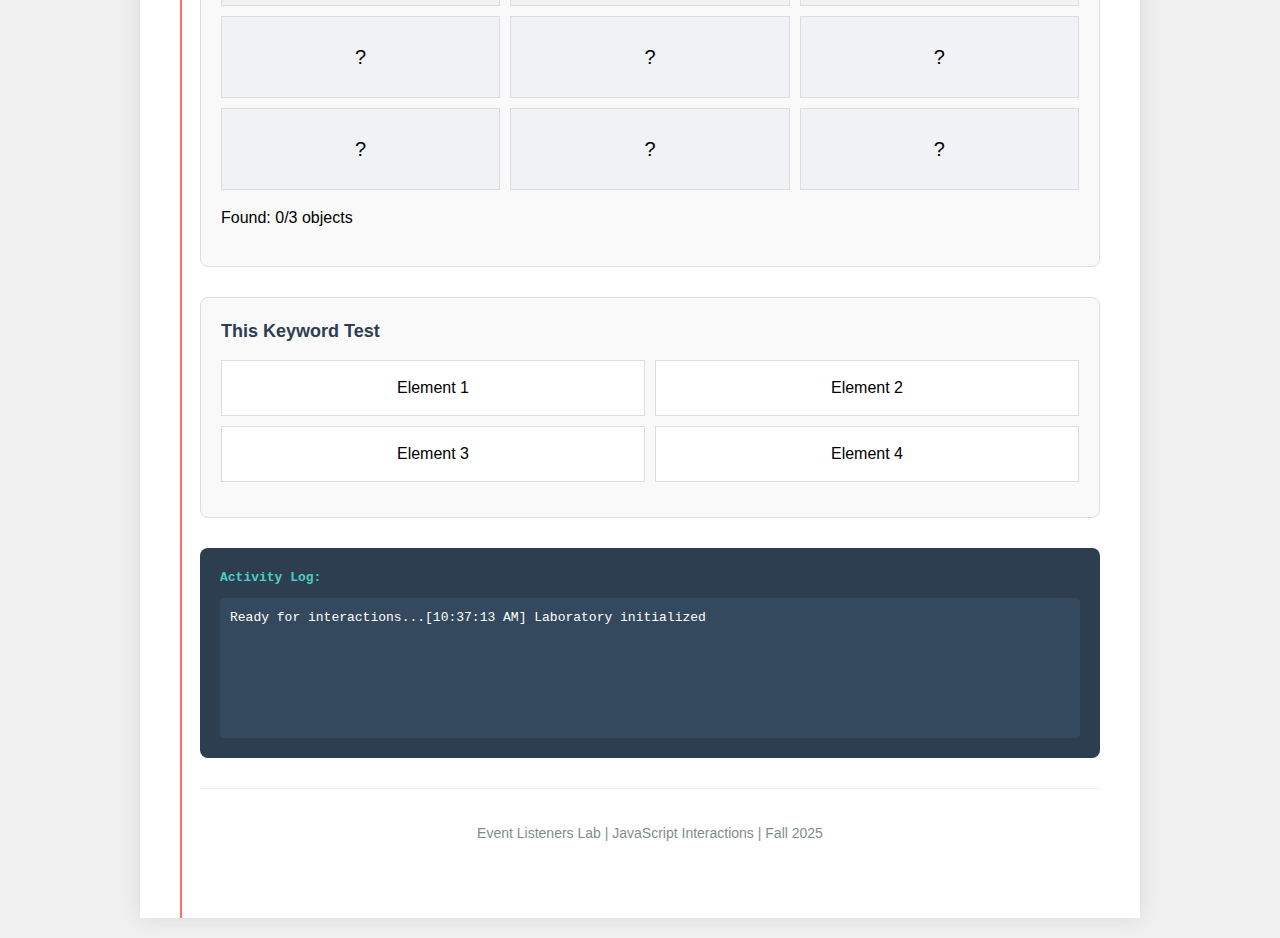
<file: lab8.html>
<!DOCTYPE html>
<html lang="en">
<head>
    <meta charset="UTF-8">
    <meta name="viewport" content="width=device-width, initial-scale=1.0">
    <title>Lab 8 - Event Listeners</title>
    <style>
        body {
            font-family: 'Arial', sans-serif;
            background: #f0f0f0;
            margin: 0;
            padding: 20px;
            line-height: 1.5;
        }
        
        .notebook {
            max-width: 1000px;
            margin: 0 auto;
            background: white;
            box-shadow: 0 0 20px rgba(0,0,0,0.1);
            position: relative;
        }
        
        .notebook:before {
            content: '';
            position: absolute;
            left: 40px;
            top: 0;
            bottom: 0;
            width: 2px;
            background: #ff6b6b;
        }
        
        .page {
            padding: 40px 40px 40px 60px;
            min-height: 100vh;
        }
        
        h1 {
            color: #333;
            border-bottom: 2px solid #4ecdc4;
            padding-bottom: 10px;
            margin-bottom: 30px;
            font-size: 24px;
        }
        
        .activity {
            margin: 30px 0;
            padding: 20px;
            background: #f9f9f9;
            border-radius: 8px;
            border: 1px solid #ddd;
        }
        
        .activity h3 {
            color: #2c3e50;
            margin-top: 0;
            margin-bottom: 15px;
            font-size: 18px;
        }
        
        .controls {
            display: flex;
            flex-wrap: wrap;
            gap: 10px;
            margin: 15px 0;
        }
        
        .item {
            padding: 10px 15px;
            background: white;
            border: 1px solid #ddd;
            border-radius: 4px;
            cursor: pointer;
            transition: all 0.2s;
        }
        
        .item:hover {
            background: #f0f0f0;
            transform: translateY(-2px);
        }
        
        .color-item {
            width: 40px;
            height: 40px;
            border-radius: 50%;
            cursor: pointer;
            margin: 5px;
            display: inline-block;
        }
        
        .shape-box {
            width: 70px;
            height: 70px;
            background: #a29bfe;
            margin: 10px;
            display: inline-block;
            cursor: pointer;
            transition: all 0.3s;
        }
        
        .counter-display {
            font-size: 36px;
            font-weight: bold;
            color: #2c3e50;
            text-align: center;
            margin: 15px;
            padding: 10px;
            border: 2px solid #ddd;
            background: white;
            border-radius: 8px;
        }
        
        .counter-buttons {
            display: flex;
            justify-content: center;
            gap: 20px;
            margin: 15px;
        }
        
        .counter-btn {
            padding: 8px 20px;
            background: #4ecdc4;
            color: white;
            border: none;
            border-radius: 4px;
            cursor: pointer;
            font-size: 16px;
        }
        
        .counter-btn:hover {
            background: #3db3aa;
        }
        
        .drag-area {
            height: 150px;
            border: 2px dashed #aaa;
            border-radius: 8px;
            margin: 15px 0;
            position: relative;
            background: #f8f9fa;
        }
        
        .drag-ball {
            width: 60px;
            height: 60px;
            background: #ff6b6b;
            border-radius: 50%;
            position: absolute;
            cursor: move;
            display: flex;
            align-items: center;
            justify-content: center;
            color: white;
        }
        
        .game-grid {
            display: grid;
            grid-template-columns: repeat(3, 1fr);
            gap: 10px;
            margin: 15px 0;
        }
        
        .game-cell {
            height: 80px;
            background: #f1f2f6;
            border: 1px solid #ddd;
            display: flex;
            align-items: center;
            justify-content: center;
            cursor: pointer;
            font-size: 20px;
            transition: all 0.2s;
        }
        
        .game-cell:hover {
            background: #e0e0e0;
        }
        
        .this-demo {
            display: grid;
            grid-template-columns: repeat(2, 1fr);
            gap: 10px;
            margin: 15px 0;
        }
        
        .this-item {
            padding: 15px;
            background: white;
            border: 1px solid #ddd;
            text-align: center;
            cursor: pointer;
            transition: all 0.2s;
        }
        
        .log-area {
            margin-top: 30px;
            padding: 20px;
            background: #2c3e50;
            color: white;
            border-radius: 8px;
            font-family: monospace;
        }
        
        .log-title {
            color: #4ecdc4;
            margin-bottom: 10px;
            font-weight: bold;
        }
        
        #eventLog {
            height: 120px;
            overflow-y: auto;
            font-size: 13px;
            background: #34495e;
            padding: 10px;
            border-radius: 4px;
        }
        
        footer {
            text-align: center;
            padding: 20px;
            color: #7f8c8d;
            border-top: 1px solid #eee;
            margin-top: 30px;
            font-size: 14px;
        }
    </style>
</head>
<body>
    <div class="notebook">
        <div class="page">
            <h1>Event Listeners Laboratory</h1>
            <p><strong>Course:</strong> CSS-336 | <strong>Student:</strong> FA22-BCE-082</p>
            
            <div class="activity">
                <h3>Color Selector</h3>
                <p>Click colors to change background:</p>
                <div>
                    <div class="color-item" style="background:#ff6b6b;" onclick="pickColor('#ff6b6b')"></div>
                    <div class="color-item" style="background:#4ecdc4;" onclick="pickColor('#4ecdc4')"></div>
                    <div class="color-item" style="background:#ffeaa7;" onclick="pickColor('#ffeaa7')"></div>
                    <div class="color-item" style="background:#a29bfe;" onclick="pickColor('#a29bfe')"></div>
                </div>
            </div>
            
            <div class="activity">
                <h3>Shape Changer</h3>
                <p>Click shapes to transform them:</p>
                <div>
                    <div class="shape-box" onclick="changeShape(this, 'circle')">◯</div>
                    <div class="shape-box" onclick="changeShape(this, 'triangle')">△</div>
                    <div class="shape-box" onclick="changeShape(this, 'square')">□</div>
                </div>
            </div>
            
            <div class="activity">
                <h3>Text Modifier</h3>
                <p>Click text elements:</p>
                <div class="controls">
                    <div class="item" onclick="modifyText(this, 'uppercase')">Make uppercase</div>
                    <div class="item" onclick="modifyText(this, 'reverse')">Reverse text</div>
                    <div class="item" onclick="modifyText(this, 'color')">Change color</div>
                </div>
            </div>
            
            <div class="activity">
                <h3>Number Counter</h3>
                <div class="counter-display" id="counterDisplay">0</div>
                <div class="counter-buttons">
                    <button class="counter-btn" onclick="adjustCounter(-1)">Decrease</button>
                    <button class="counter-btn" onclick="adjustCounter(1)">Increase</button>
                    <button class="counter-btn" onclick="resetCounter()" style="background:#7f8c8d;">Reset</button>
                </div>
            </div>
            
            <div class="activity">
                <h3>Draggable Element</h3>
                <div class="drag-area" id="dragArea">
                    <div class="drag-ball" id="dragBall">Drag</div>
                </div>
            </div>
            
            <div class="activity">
                <h3>Find Objects Game</h3>
                <p>Click cells to find hidden items:</p>
                <div class="game-grid" id="gameBoard"></div>
                <p id="gameStatus">Found: 0/3 objects</p>
            </div>
            
            <div class="activity">
                <h3>This Keyword Test</h3>
                <div class="this-demo">
                    <div class="this-item" onclick="testThis(this)">Element 1</div>
                    <div class="this-item" onclick="testThis(this)">Element 2</div>
                    <div class="this-item" onclick="testThis(this)">Element 3</div>
                    <div class="this-item" onclick="testThis(this)">Element 4</div>
                </div>
            </div>
            
            <div class="log-area">
                <div class="log-title">Activity Log:</div>
                <div id="eventLog">Ready for interactions...</div>
            </div>
            
            <footer>
                <p>Event Listeners Lab | JavaScript Interactions | Fall 2025</p>
            </footer>
        </div>
    </div>

    <script>
        let counter = 0;
        let found = 0;
        let isDragging = false;
        let offsetX, offsetY;
        
        // Log function
        function addLog(message) {
            const log = document.getElementById('eventLog');
            const time = new Date().toLocaleTimeString();
            log.innerHTML += `[${time}] ${message}<br>`;
            log.scrollTop = log.scrollHeight;
        }
        
        // Color picker
        function pickColor(color) {
            document.querySelector('.notebook').style.backgroundColor = color + '20';
            addLog(`Selected color: ${color}`);
        }
        
        // Shape changer
        function changeShape(element, type) {
            if (type === 'circle') {
                element.style.borderRadius = '50%';
            } else if (type === 'triangle') {
                element.style.borderRadius = '0';
                element.style.clipPath = 'polygon(50% 0%, 0% 100%, 100% 100%)';
            } else if (type === 'square') {
                element.style.borderRadius = '0';
                element.style.clipPath = '';
            }
            addLog(`Changed shape to ${type}`);
        }
        
        // Text modifier
        function modifyText(element, action) {
            const original = element.textContent;
            if (action === 'uppercase') {
                element.textContent = element.textContent.toUpperCase();
                element.style.color = '#ff6b6b';
            } else if (action === 'reverse') {
                element.textContent = element.textContent.split('').reverse().join('');
                element.style.color = '#4ecdc4';
            } else if (action === 'color') {
                element.style.backgroundColor = '#a29bfe';
                element.style.color = 'white';
            }
            setTimeout(() => {
                element.textContent = original;
                element.style = '';
            }, 1000);
            addLog(`Modified text: ${original}`);
        }
        
        // Counter
        function adjustCounter(value) {
            counter += value;
            document.getElementById('counterDisplay').textContent = counter;
            addLog(`Counter ${value > 0 ? 'increased' : 'decreased'} to ${counter}`);
        }
        
        function resetCounter() {
            counter = 0;
            document.getElementById('counterDisplay').textContent = counter;
            addLog('Counter reset to 0');
        }
        
        // Draggable element
        const dragBall = document.getElementById('dragBall');
        const dragArea = document.getElementById('dragArea');
        
        dragBall.addEventListener('mousedown', startDragging);
        
        function startDragging(e) {
            isDragging = true;
            offsetX = e.clientX - dragBall.getBoundingClientRect().left;
            offsetY = e.clientY - dragBall.getBoundingClientRect().top;
            document.addEventListener('mousemove', dragElement);
            document.addEventListener('mouseup', stopDragging);
            dragBall.style.cursor = 'grabbing';
            addLog('Started dragging');
        }
        
        function dragElement(e) {
            if (!isDragging) return;
            const x = e.clientX - offsetX - dragArea.getBoundingClientRect().left;
            const y = e.clientY - offsetY - dragArea.getBoundingClientRect().top;
            
            const maxX = dragArea.clientWidth - dragBall.clientWidth;
            const maxY = dragArea.clientHeight - dragBall.clientHeight;
            
            dragBall.style.left = Math.max(0, Math.min(x, maxX)) + 'px';
            dragBall.style.top = Math.max(0, Math.min(y, maxY)) + 'px';
        }
        
        function stopDragging() {
            isDragging = false;
            document.removeEventListener('mousemove', dragElement);
            dragBall.style.cursor = 'move';
            addLog('Stopped dragging');
        }
        
        // Game setup
        const gameBoard = document.getElementById('gameBoard');
        const hiddenCells = new Set();
        
        for (let i = 0; i < 9; i++) {
            const cell = document.createElement('div');
            cell.className = 'game-cell';
            cell.textContent = '?';
            cell.onclick = function() {
                if (hiddenCells.has(i) && !this.classList.contains('found')) {
                    this.classList.add('found');
                    this.textContent = '✓';
                    this.style.backgroundColor = '#4ecdc4';
                    found++;
                    document.getElementById('gameStatus').textContent = `Found: ${found}/3 objects`;
                    addLog(`Found object ${found}`);
                    
                    if (found === 3) {
                        setTimeout(() => alert('All objects found!'), 300);
                    }
                } else if (!this.classList.contains('found')) {
                    this.textContent = '✗';
                    this.style.backgroundColor = '#ff6b6b';
                    setTimeout(() => {
                        this.textContent = '?';
                        this.style.backgroundColor = '';
                    }, 500);
                    addLog('Clicked empty cell');
                }
            };
            gameBoard.appendChild(cell);
        }
        
        // Place 3 hidden objects
        while (hiddenCells.size < 3) {
            hiddenCells.add(Math.floor(Math.random() * 9));
        }
        
        // This keyword test
        function testThis(element) {
            const oldText = element.textContent;
            element.textContent = 'Clicked!';
            element.style.backgroundColor = '#ff6b6b';
            element.style.color = 'white';
            addLog(`Clicked element: ${oldText}`);
            
            setTimeout(() => {
                element.textContent = oldText;
                element.style = '';
            }, 800);
        }
        
        addLog('Laboratory initialized');
    </script>
</body>
</html>
</file>
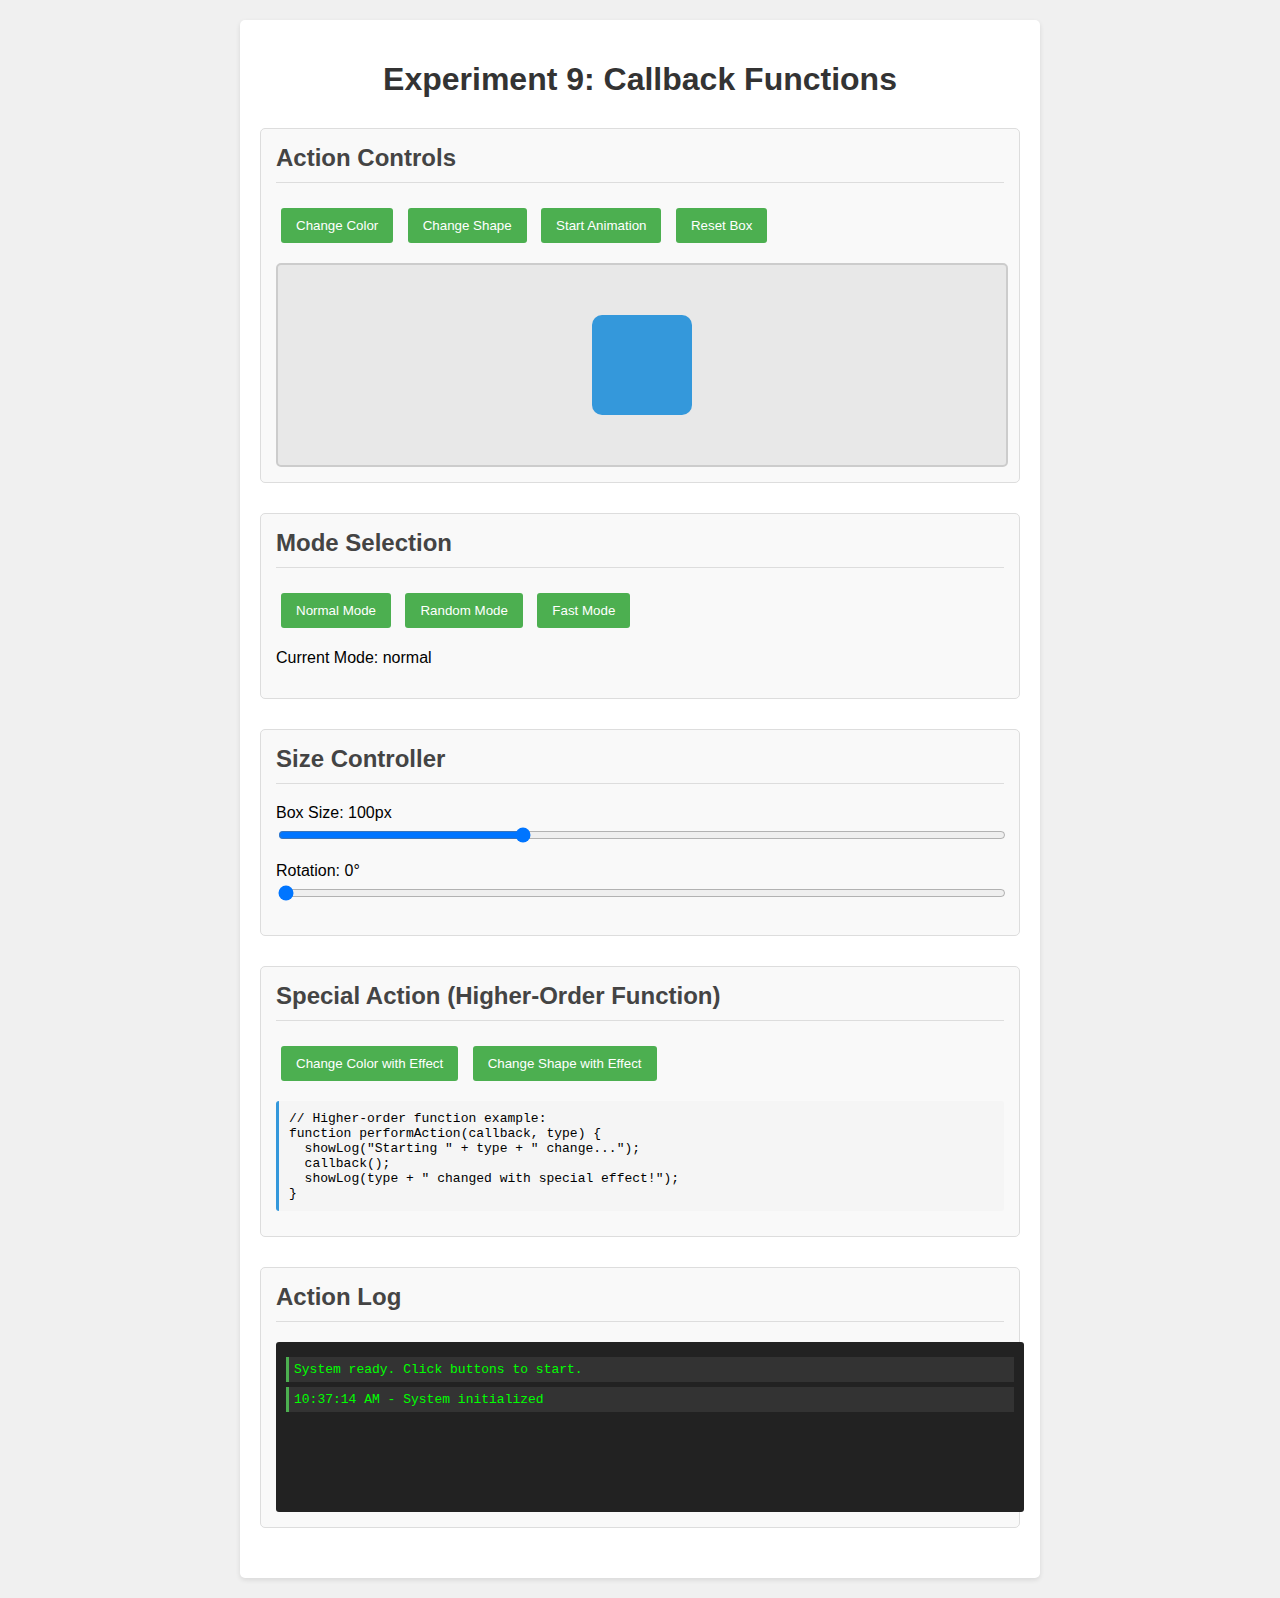
<file: lab9.html>
<!DOCTYPE html>
<html lang="en">
<head>
    <meta charset="UTF-8">
    <meta name="viewport" content="width=device-width, initial-scale=1.0">
    <title>Experiment 9: Callback Functions</title>
    <style>
        body {
            font-family: Arial, sans-serif;
            max-width: 800px;
            margin: 0 auto;
            padding: 20px;
            background-color: #f0f0f0;
        }
        
        .container {
            background-color: white;
            padding: 20px;
            border-radius: 5px;
            box-shadow: 0 2px 5px rgba(0,0,0,0.1);
        }
        
        h1 {
            color: #333;
            text-align: center;
            margin-bottom: 30px;
        }
        
        .section {
            margin-bottom: 30px;
            padding: 15px;
            border: 1px solid #ddd;
            border-radius: 5px;
            background-color: #f9f9f9;
        }
        
        h2 {
            color: #444;
            margin-top: 0;
            border-bottom: 1px solid #ddd;
            padding-bottom: 10px;
        }
        
        .button-group {
            margin: 15px 0;
        }
        
        button {
            padding: 10px 15px;
            margin: 5px;
            border: none;
            border-radius: 3px;
            background-color: #4CAF50;
            color: white;
            cursor: pointer;
        }
        
        button:hover {
            background-color: #45a049;
        }
        
        .output-box {
            width: 100%;
            height: 150px;
            background-color: #222;
            color: #0f0;
            padding: 10px;
            border-radius: 3px;
            font-family: monospace;
            overflow-y: auto;
            margin-top: 10px;
        }
        
        .visual-area {
            width: 100%;
            height: 200px;
            background-color: #e8e8e8;
            border: 2px solid #ccc;
            border-radius: 5px;
            display: flex;
            justify-content: center;
            align-items: center;
            margin-top: 10px;
        }
        
        .box {
            width: 100px;
            height: 100px;
            background-color: #3498db;
            border-radius: 10px;
            transition: all 0.5s;
        }
        
        .log-entry {
            margin: 5px 0;
            padding: 5px;
            background-color: #333;
            border-left: 3px solid #4CAF50;
        }
        
        .slider-container {
            margin: 15px 0;
        }
        
        input[type="range"] {
            width: 100%;
            margin-top: 5px;
        }
        
        .code-example {
            background-color: #f5f5f5;
            padding: 10px;
            border-radius: 3px;
            font-family: monospace;
            margin: 10px 0;
            border-left: 3px solid #3498db;
        }
    </style>
</head>
<body>
    <div class="container">
        <h1>Experiment 9: Callback Functions</h1>
        
        <div class="section">
            <h2>Action Controls</h2>
            <div class="button-group">
                <button onclick="changeColor()">Change Color</button>
                <button onclick="changeShape()">Change Shape</button>
                <button onclick="startAnimation()">Start Animation</button>
                <button onclick="resetBox()">Reset Box</button>
            </div>
            
            <div class="visual-area">
                <div class="box" id="demoBox"></div>
            </div>
        </div>
        
        <div class="section">
            <h2>Mode Selection</h2>
            <div class="button-group">
                <button onclick="setMode('normal')">Normal Mode</button>
                <button onclick="setMode('random')">Random Mode</button>
                <button onclick="setMode('fast')">Fast Mode</button>
            </div>
            <p>Current Mode: <span id="currentMode">normal</span></p>
        </div>
        
        <div class="section">
            <h2>Size Controller</h2>
            <div class="slider-container">
                <label>Box Size: <span id="sizeValue">100</span>px</label>
                <input type="range" id="sizeSlider" min="50" max="200" value="100" oninput="updateBoxSize(this.value)">
            </div>
            
            <div class="slider-container">
                <label>Rotation: <span id="rotateValue">0</span>°</label>
                <input type="range" id="rotateSlider" min="0" max="360" value="0" oninput="rotateBox(this.value)">
            </div>
        </div>
        
        <div class="section">
            <h2>Special Action (Higher-Order Function)</h2>
            <div class="button-group">
                <button onclick="performAction(changeColor, 'color')">Change Color with Effect</button>
                <button onclick="performAction(changeShape, 'shape')">Change Shape with Effect</button>
            </div>
            <div class="code-example">
                // Higher-order function example:<br>
                function performAction(callback, type) {<br>
                &nbsp;&nbsp;showLog("Starting " + type + " change...");<br>
                &nbsp;&nbsp;callback();<br>
                &nbsp;&nbsp;showLog(type + " changed with special effect!");<br>
                }
            </div>
        </div>
        
        <div class="section">
            <h2>Action Log</h2>
            <div class="output-box" id="actionLog">
                <div class="log-entry">System ready. Click buttons to start.</div>
            </div>
        </div>
    </div>

    <script>
        // Global variables
        let currentMode = 'normal';
        let box = document.getElementById('demoBox');
        let log = document.getElementById('actionLog');
        let colorIndex = 0;
        let shapeIndex = 0;
        let colors = ['#3498db', '#e74c3c', '#2ecc71', '#f39c12', '#9b59b6'];
        let shapes = ['square', 'circle', 'triangle', 'diamond'];
        
        // =============== CALLBACK FUNCTIONS ===============
        
        function changeColor() {
            let newColor;
            
            switch(currentMode) {
                case 'normal':
                    // Cycle through colors in order
                    newColor = colors[colorIndex % colors.length];
                    colorIndex++;
                    break;
                    
                case 'random':
                    // Pick random color
                    newColor = colors[Math.floor(Math.random() * colors.length)];
                    break;
                    
                case 'fast':
                    // Flash between two colors
                    newColor = colorIndex % 2 === 0 ? '#FF0000' : '#FFFF00';
                    colorIndex++;
                    break;
            }
            
            box.style.backgroundColor = newColor;
            showLog("Box color changed to: " + newColor);
        }
        
        function changeShape() {
            let shapeType;
            
            switch(currentMode) {
                case 'normal':
                    shapeType = shapes[shapeIndex % shapes.length];
                    shapeIndex++;
                    break;
                    
                case 'random':
                    shapeType = shapes[Math.floor(Math.random() * shapes.length)];
                    break;
                    
                case 'fast':
                    shapeType = shapeIndex % 2 === 0 ? 'square' : 'circle';
                    shapeIndex++;
                    break;
            }
            
            // Apply shape styles
            box.style.borderRadius = '0';
            box.style.clipPath = '';
            
            switch(shapeType) {
                case 'circle':
                    box.style.borderRadius = '50%';
                    break;
                case 'triangle':
                    box.style.backgroundColor = 'transparent';
                    box.style.width = '0';
                    box.style.height = '0';
                    box.style.borderLeft = '50px solid transparent';
                    box.style.borderRight = '50px solid transparent';
                    box.style.borderBottom = '100px solid ' + box.style.backgroundColor;
                    break;
                case 'diamond':
                    box.style.transform = 'rotate(45deg)';
                    box.style.width = '100px';
                    box.style.height = '100px';
                    box.style.backgroundColor = colors[colorIndex % colors.length];
                    break;
                default: // square
                    box.style.borderRadius = '10px';
                    box.style.width = '100px';
                    box.style.height = '100px';
                    box.style.backgroundColor = colors[colorIndex % colors.length];
            }
            
            showLog("Box shape changed to: " + shapeType);
        }
        
        function startAnimation() {
            let animationType;
            
            switch(currentMode) {
                case 'normal':
                    animationType = "bounce";
                    box.style.animation = "bounce 1s infinite";
                    break;
                    
                case 'random':
                    animationType = "spin";
                    box.style.animation = "spin 2s linear infinite";
                    break;
                    
                case 'fast':
                    animationType = "pulse";
                    box.style.animation = "pulse 0.5s infinite";
                    break;
            }
            
            // Add CSS animations dynamically
            if (!document.getElementById('animStyles')) {
                let style = document.createElement('style');
                style.id = 'animStyles';
                style.textContent = `
                    @keyframes bounce {
                        0%, 100% { transform: translateY(0); }
                        50% { transform: translateY(-20px); }
                    }
                    @keyframes spin {
                        0% { transform: rotate(0deg); }
                        100% { transform: rotate(360deg); }
                    }
                    @keyframes pulse {
                        0%, 100% { transform: scale(1); }
                        50% { transform: scale(1.2); }
                    }
                `;
                document.head.appendChild(style);
            }
            
            showLog("Animation started: " + animationType);
        }
        
        function resetBox() {
            box.style = '';
            box.className = 'box';
            box.style.backgroundColor = '#3498db';
            box.style.width = '100px';
            box.style.height = '100px';
            box.style.borderRadius = '10px';
            showLog("Box reset to default");
        }
        
        // =============== HIGHER-ORDER FUNCTION ===============
        
        function performAction(callback, type) {
            // This is a higher-order function - it accepts a callback function as parameter
            showLog("=== Special Action Started ===");
            
            // Apply special effect before callback
            box.style.boxShadow = '0 0 20px yellow';
            
            // Call the callback function passed as argument
            callback();
            
            // Apply effect after callback
            setTimeout(() => {
                box.style.boxShadow = 'none';
                showLog("=== Special Action Completed ===");
            }, 1000);
        }
        
        // =============== HELPER FUNCTIONS ===============
        
        function setMode(mode) {
            currentMode = mode;
            document.getElementById('currentMode').textContent = mode;
            showLog("Mode changed to: " + mode);
        }
        
        function updateBoxSize(size) {
            document.getElementById('sizeValue').textContent = size;
            box.style.width = size + 'px';
            box.style.height = size + 'px';
        }
        
        function rotateBox(degrees) {
            document.getElementById('rotateValue').textContent = degrees;
            box.style.transform = 'rotate(' + degrees + 'deg)';
        }
        
        function showLog(message) {
            let entry = document.createElement('div');
            entry.className = 'log-entry';
            entry.textContent = new Date().toLocaleTimeString() + ' - ' + message;
            log.appendChild(entry);
            
            // Scroll to bottom
            log.scrollTop = log.scrollHeight;
            
            // Keep only last 10 entries
            if (log.children.length > 10) {
                log.removeChild(log.firstChild);
            }
        }
        
        // Initialize
        showLog("System initialized");
    </script>
</body>
</html>
</file>
<file: style.css>
/* External CSS */
body {
  background-color: #f4f4f9;
  font-family: Verdana, sans-serif;
}

h3 {
  color: darkorange;
  font-weight: bold;
}

p.external {
  color: navy;
  font-size: 16px;
}
</file>
